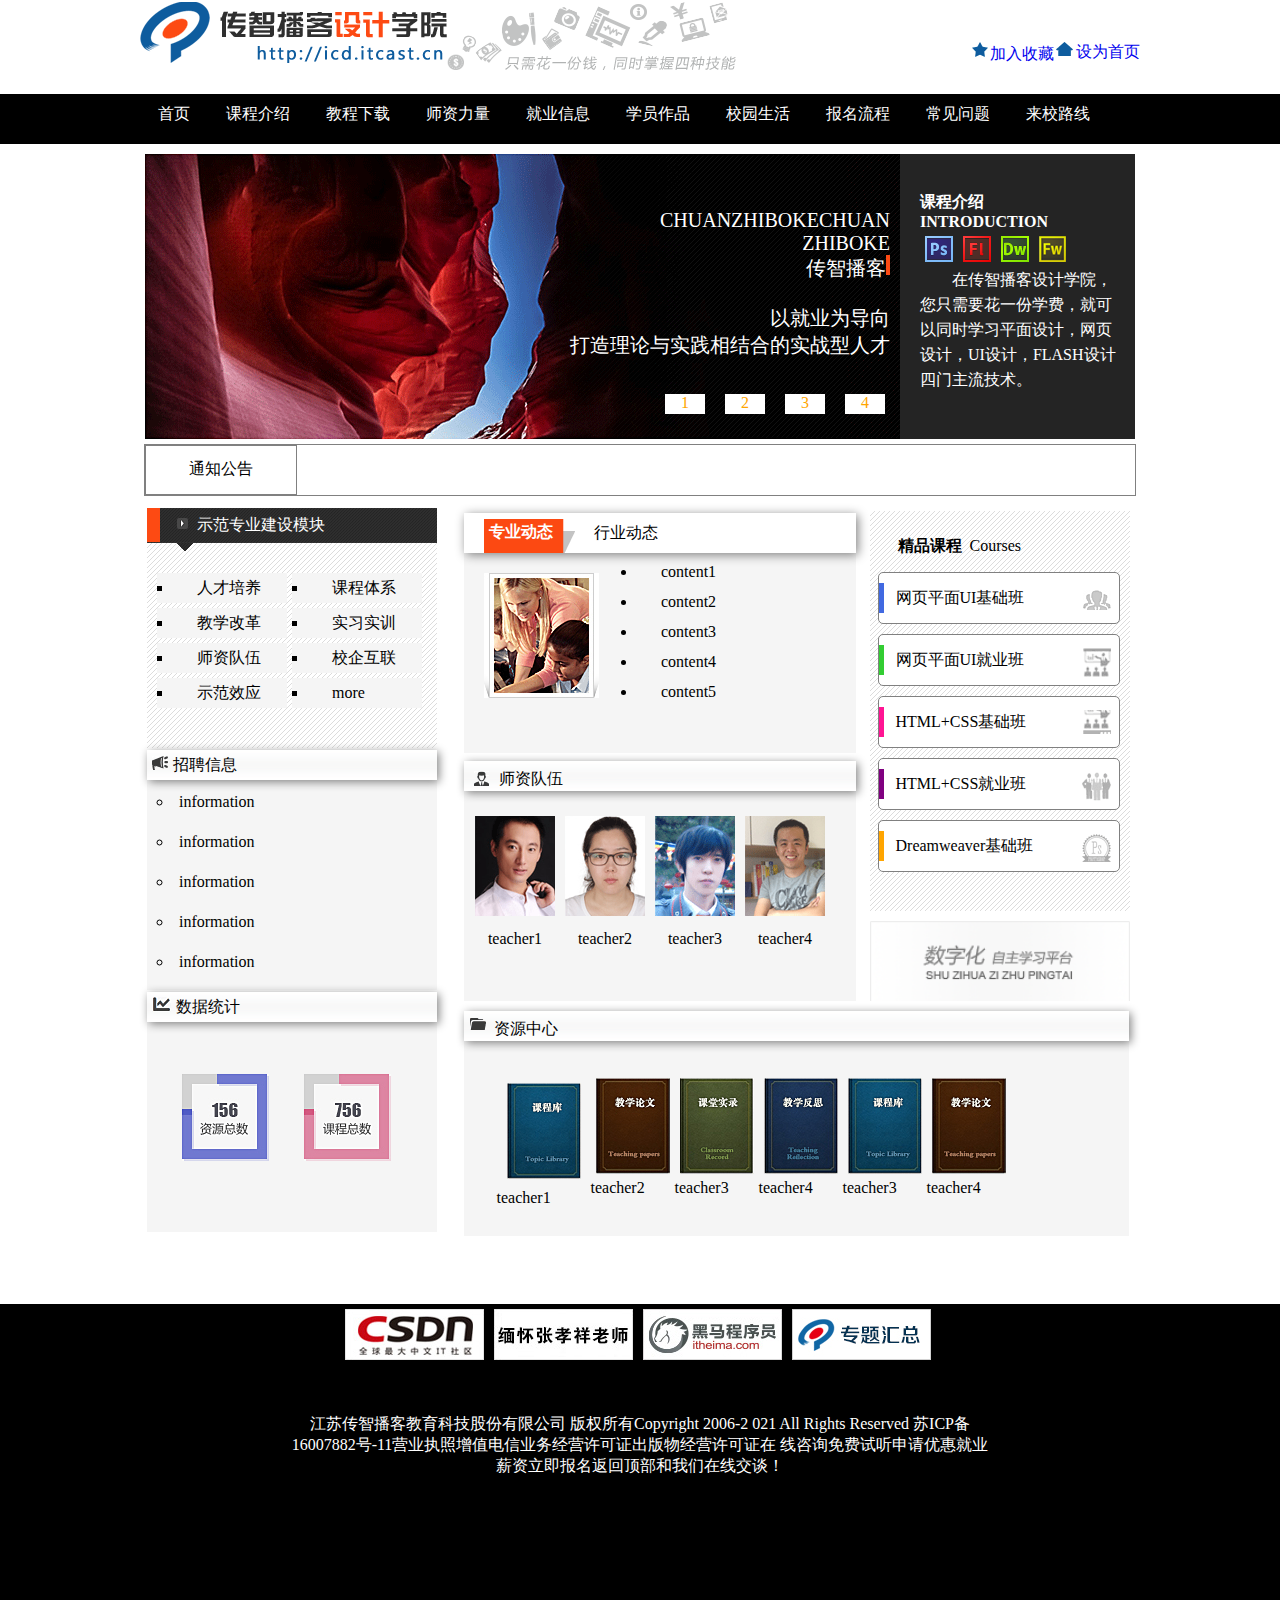
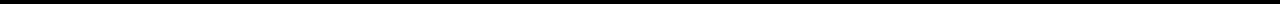
<file: example/index.html>
<!DOCTYPE html>
<html lang="zh">
<head>
	<meta charset="UTF-8">
	<meta name="viewport" content="width=device-width, initial-scale=1.0">
	<meta http-equiv="X-UA-Compatible" content="ie=edge">
	<link rel="stylesheet" href="./css/style.css" type="text/css"/>
	<title>传智播客设计学院</title>
</head>
<body>
	<div id="top">
		<ul>
			<li1 class="left"><img src="images/logo.gif" alt="logo"></li1>
			<li2 class="left"><img src="images/pic01.gif" alt="backlistImage"></li2>
			<li3 class="right"><a href="#"><span1></span1>设为首页</a></li3>
			<li4 class="right"><a href="#"><span2></span2>加入收藏</a></li4>
		</ul>
	</div>
	<div id="nav">
		<div class="nav_box">
			<ul>
				<li><a href="#">首页</a></li>
				<li><a href="#">课程介绍</a></li>
				<li><a href="#">教程下载</a></li>
				<li><a href="#">师资力量</a></li>
				<li><a href="#">就业信息</a></li>
				<li><a href="#">学员作品</a></li>
				<li><a href="#">校园生活</a></li>
				<li><a href="#">报名流程</a></li>
				<li><a href="#">常见问题</a></li>
				<li><a href="#">来校路线</a></li>
			</ul>
		</div>
	</div>
	<div id="content">
		<div class="banner">
			<img src="images/pic.gif" alt="banner">
			<div class="banner_content1">
				<p>CHUANZHIBOKECHUAN</p>
				<p>ZHIBOKE</p>
				<p><span>传智播客</span><img src="images/icon5.gif" alt="banner" style="float: right;"></p>
				<br>
				<p>以就业为导向</p>
				<p>打造理论与实践相结合的实战型人才</p>
			</div>
			<div class="banner_scroll">
				<ul>
					<li><a href="#">1</a></li>
					<li><a href="#">2</a></li>
					<li><a href="#">3</a></li>
					<li><a href="#">4</a></li>
				</ul>
			</div>
			<div class="banner_box">
				<div class="banner_content2">
				<p>
					&nbsp;
				</p>
				<p><span3>课程介绍</span3></p>
				<p><span4>INTRODUCTION</span4></p>
	            <ul>
				    <ol><img src="images/icon1.gif" alt="PS"></ol>
				    <ol><img src="images/icon2.gif" alt="FL"></ol>
				    <ol><img src="images/icon3.gif" alt="DW"></ol>
				    <ol><img src="images/icon4.gif" alt="FW"></ol>
				</ul>
				   <p>
					   &nbsp;
				   </p>
				   <br>
				   <p1>&nbsp;&nbsp;&nbsp;&nbsp;&nbsp;&nbsp;&nbsp;&nbsp;在传智播客设计学院，您只需要花一份学费，就可以同时学习平面设计，网页设计，UI设计，FLASH设计四门主流技术。</p>
				</div>
			</div>
		</div>
		<div class="scroll">
			<div class="scroll_box left">
				<p>通知公告</p>
			</div>
		</div>
		<div class="box_left">
			<div class="box_left1">
				<div class="box_title"><span5></span5><span6></span6><span7></span7><p style="color: #FFFFFF;position: absolute; left: 50px;top: 7px;">示范专业建设模块</p></div>
			<div class="box_left1_content">
				<div class="box_left1_content_one">
					<ul>
						<li><a href="#">人才培养</a></li>
						<li><a href="#">教学改革</a></li>
						<li><a href="#">师资队伍</a></li>
						<li><a href="#">示范效应</a></li>
					</ul>
				</div>
				<div class="box_left1_content_two">
					<ul>
						<li><a href="#">课程体系</a></li>
						<li><a href="#">实习实训</a></li>
						<li><a href="#">校企互联</a></li>
						<li><a href="#">more</a></li>
					</ul>
				</div>
			</div>
			</div>
			<div class="box_left2">
				<div class="box_left2_bar">
					<span22></span22><p>招聘信息</p>
				</div>
				<div class="box_left2_content">
				<ul>
					<li>information</li>
					<li>information</li>
					<li>information</li>
					<li>information</li>
					<li>information</li>
				</ul>
				</div>
			</div>
			<div class="box_left3">
				<div class="box_left3_bar">
					<span23></span23><p>数据统计</p>
				</div>
				<div class="box_left3_content">
					<img src="images/pic02.gif" alt="p1">
					<img src="images/pic03.gif" alt="p2">
				</div>
			</div>
		</div>
		<div class="box_right">
			<div class="box_right1">
				<div class="box_right1_bar">
					<img src="images/dongtai_bg.png" alt="title">
					<p1><strong>专业动态</strong></p1>
					<p2>行业动态</p2>
				</div>
				<div class="pic">
					<img src="images/pic1_bg.gif" alt="pic">
					<img src="images/pic1.gif" alt="pic_html">
				</div>
				<div class="list">
					<ul>
						<li><a href="#">content1</a></li>
						<li><a href="#">content2</a></li>
						<li><a href="#">content3</a></li>
						<li><a href="#">content4</a></li>
						<li><a href="#">content5</a></li>
					</ul>
				</div>
			</div>
			<div class="box_right2">
				<div class="box_right2_bar">
					<span12></span12><p>师资队伍</p>
				</div>
				<div class="box_right2_list">
					<ul>
						<li><span12></span12>
							<p>teacher1</p>
						</li>
						<li><span13></span13>
							<p>teacher2</p>
						</li>
						<li><span14></span14>
							<p>teacher3</p>
						</li>
						<li><span15></span15>
							<p>teacher4</p>
						</li>
					</ul>
					</div>
			</div>
			<div class="box_right3">
				<div class="box_right3_content">
					<p6><strong>精品课程</strong>&nbsp;&nbsp;Courses</p6>
				<ul>
					<li><a1 href="#">&nbsp;&nbsp;&nbsp;网页平面UI基础班</a1><span7></span7></li>
					<li><a2 href="#">&nbsp;&nbsp;&nbsp;网页平面UI就业班</a2><span8></span8></li>
					<li><a3 href="#">&nbsp;&nbsp;&nbsp;HTML+CSS基础班</a3><span9></span9></li>
					<li><a4 href="#">&nbsp;&nbsp;&nbsp;HTML+CSS就业班</a4><span10></span10></li>
					<li><a5 href="#">&nbsp;&nbsp;&nbsp;Dreamweaver基础班</a5><span11></span11></li>
				</ul>
				</div>
			</div>
			<div class="box_ad">
			</div>
			<div class="box_right4">
				<div class="box_right4_bar">
					<span13></span13><p>资源中心</p>
				</div>
				<div class="box_right4_list">
					<ul>
						<li><span16></span16>
							<p>teacher1</p>
						</li>
						<li><span17></span17>
							<p>teacher2</p>
						</li>
						<li><span18></span18>
							<p>teacher3</p>
						</li>
						<li><span19></span19>
							<p>teacher4</p>
						</li>
						<li><span20></span20>
							<p>teacher3</p>
						</li>
						<li><span21></span21>
							<p>teacher4</p>
						</li>
					</ul>
					</div>
			</div>
		</div>
	</div>
	<div id="footer">
		<div class="footer_content">
			<ul>
				<li><img src="images/link2.jpg" alt="comp1"></li>
				<li><img src="images/mhzxxls.jpg" alt="comp1"></li>
				<li><img src="images/link3.jpg" alt="comp1"></li>
				<li><img src="images/link4.jpg" alt="comp1"></li>
			</ul>
		</div>
		<p>江苏传智播客教育科技股份有限公司 版权所有Copyright 2006-2
		021  All Rights Reserved 苏ICP备16007882号-11营业执照增值电信业务经营许可证出版物经营许可证在
		线咨询免费试听申请优惠就业薪资立即报名返回顶部和我们在线交谈！</p>
	</div>
</body>
</html>
</file>
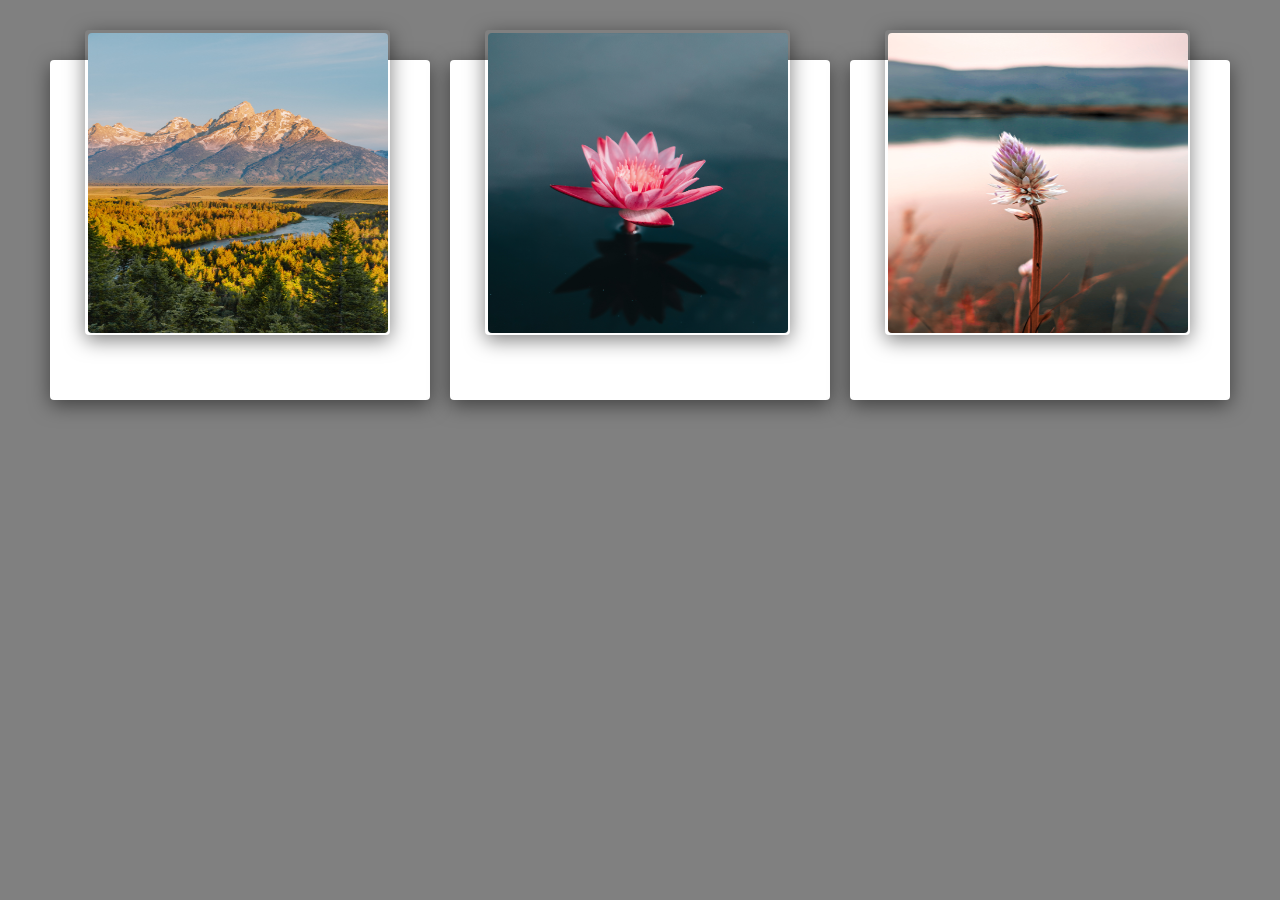
<file: flex-box-site/index.html>
<!DOCTYPE html>
<html lang="en">
<head>
	<meta charset="UTF-8">
	<meta name="viewport" content="width=device-width, initial-scale=1.0">
	<link rel="stylesheet" href="css/style.css" type="text/css">
	<title>Flex-box</title>
</head>
<body>
	<div id="container">
		<div class="card">
			<div class="imagesBox">
				<img src="img/pic1.jpg" alt="pic1" width="300px" height="300px">
			</div>
			<div class="content">
				<h2>Caption</h2>
				<p>Lorem ipsum, dolor sit amet consectetur adipisicing, elit. Eum non ut rem vel aperiam minus blanditiis inventore, saepe debitis error nostrum veritatis laudantium eligendi deserunt ipsa quasi doloremque, autem! Soluta.</p>
			</div>
		</div>
		<div class="card">
			<div class="imagesBox">
				<img src="img/pic2.jpg" alt="pic2" width="300px" height="300px">
			</div>
			<div class="content">
				<h2>Caption</h2>
				<p>Lorem ipsum, dolor sit amet consectetur adipisicing, elit. Eum non ut rem vel aperiam minus blanditiis inventore, saepe debitis error nostrum veritatis laudantium eligendi deserunt ipsa quasi doloremque, autem! Soluta.</p>
			</div>
		</div>
		<div class="card">
			<div class="imagesBox">
				<img src="img/pic3.jpg" alt="pic3" width="300px" height="300px">
			</div>
			<div class="content">
				<h2>Caption</h2>
				<p>Lorem ipsum, dolor sit amet consectetur adipisicing, elit. Eum non ut rem vel aperiam minus blanditiis inventore, saepe debitis error nostrum veritatis laudantium eligendi deserunt ipsa quasi doloremque, autem! Soluta.</p>
			</div>
		</div>
	</div>
</body>
</html>
</file>
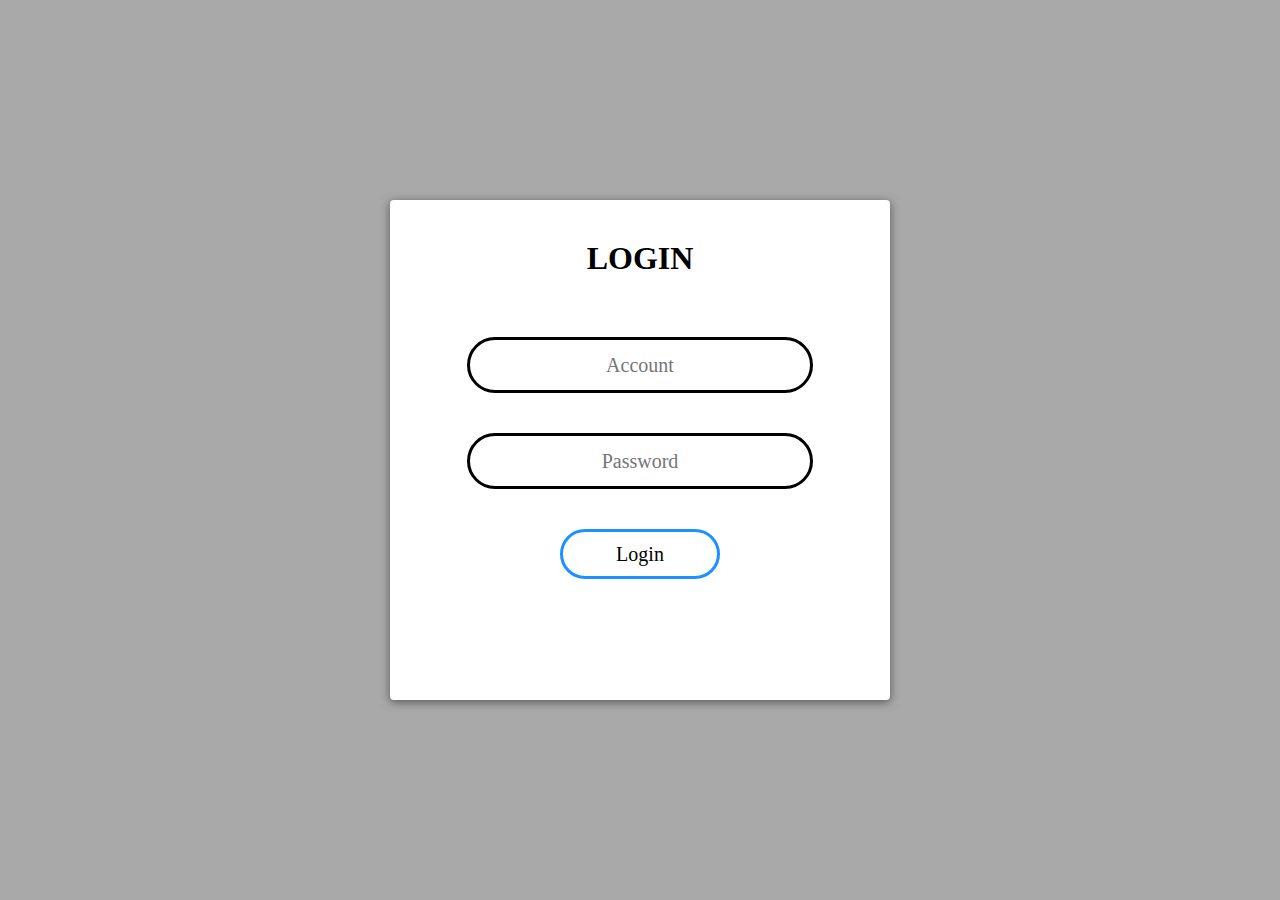
<file: postion-site2/index.html>
<!DOCTYPE html>
<html lang="en">
<head>
	<meta charset="UTF-8">
	<meta name="viewport" content="width=device-width, initial-scale=1.0">
	<link rel="stylesheet" href="css/style.css" type="text/css">
	<title>index</title>
</head>
<body>
	<div id="container">
		<h1>login</h1>
		<form>
			<input type="text" placeholder="Account">
			<input type="password" placeholder="Password">
			<input type="submit" value="Login">
		</form>
	</div>
</body>
</html>
</file>
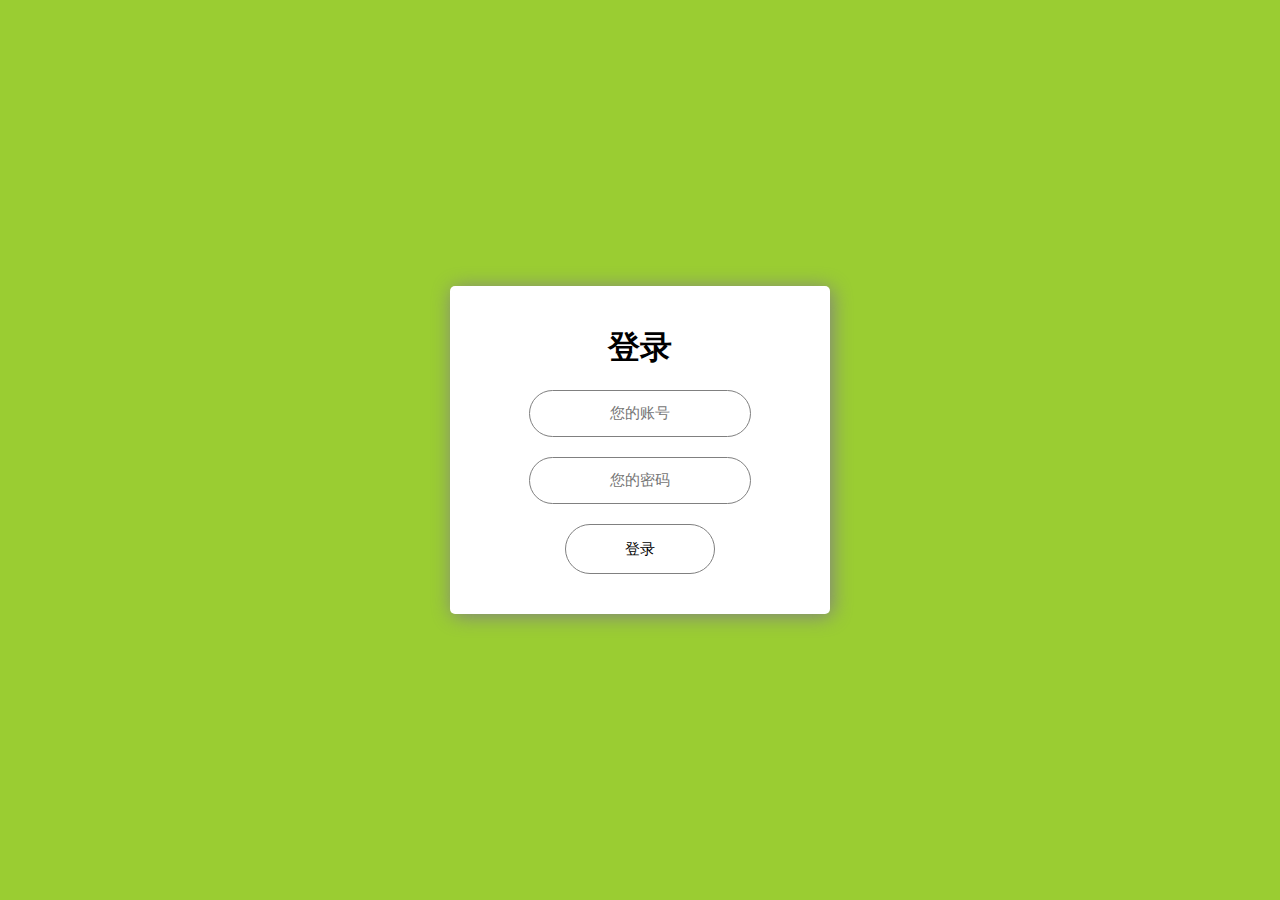
<file: the first day(flex-box)/index.html>
<!DOCTYPE html>
<html lang="en" dir="ltr">
  <head>
    <meta charset="utf-8">
    <link rel="stylesheet" href="css/style.css" type="text/css">
    <title>The 20210711-login-test</title>
  </head>
  <body>
    <form class="stage" action="index.html" method="post">
      <h1>登录</h1>
      <input type="text" name="" placeholder="您的账号">
      <input type="password" name="" placeholder="您的密码">
      <input type="submit" name="" value="登录">
    </form>
  </body>
</html>
</file>
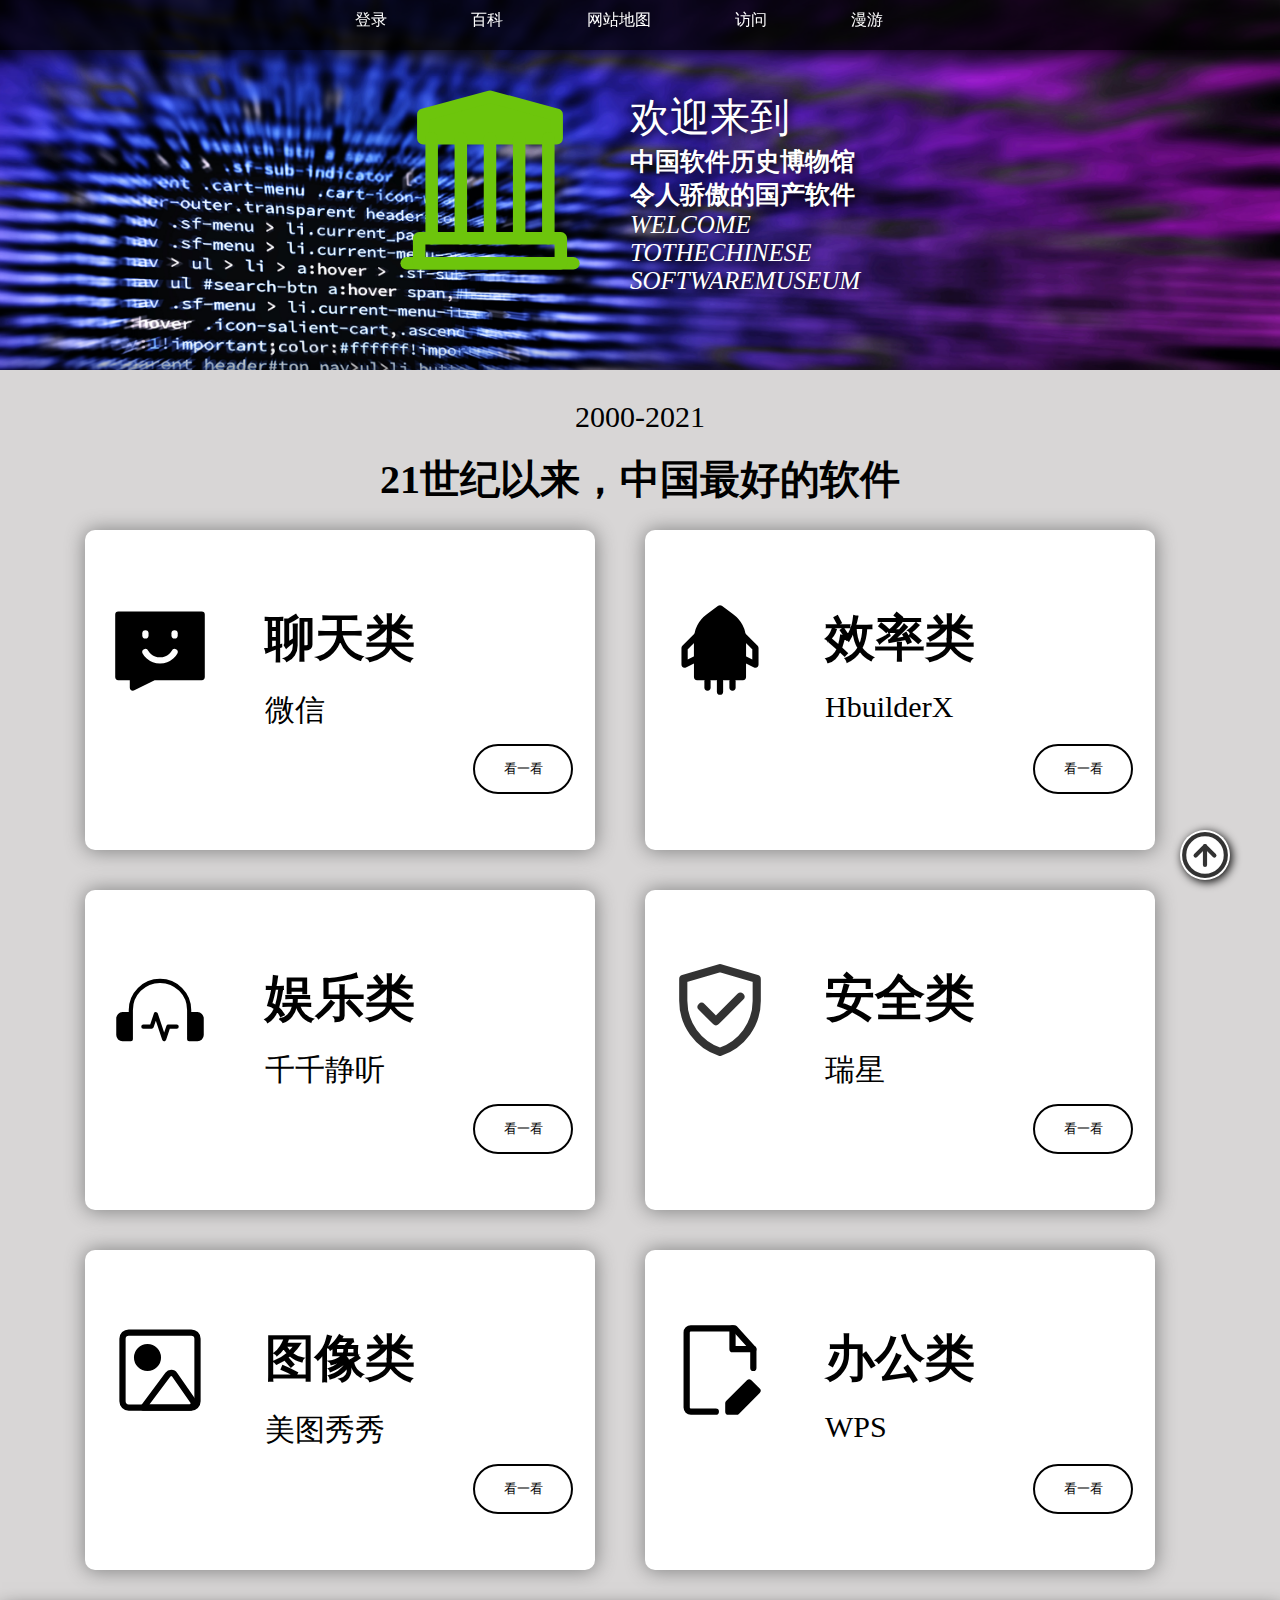
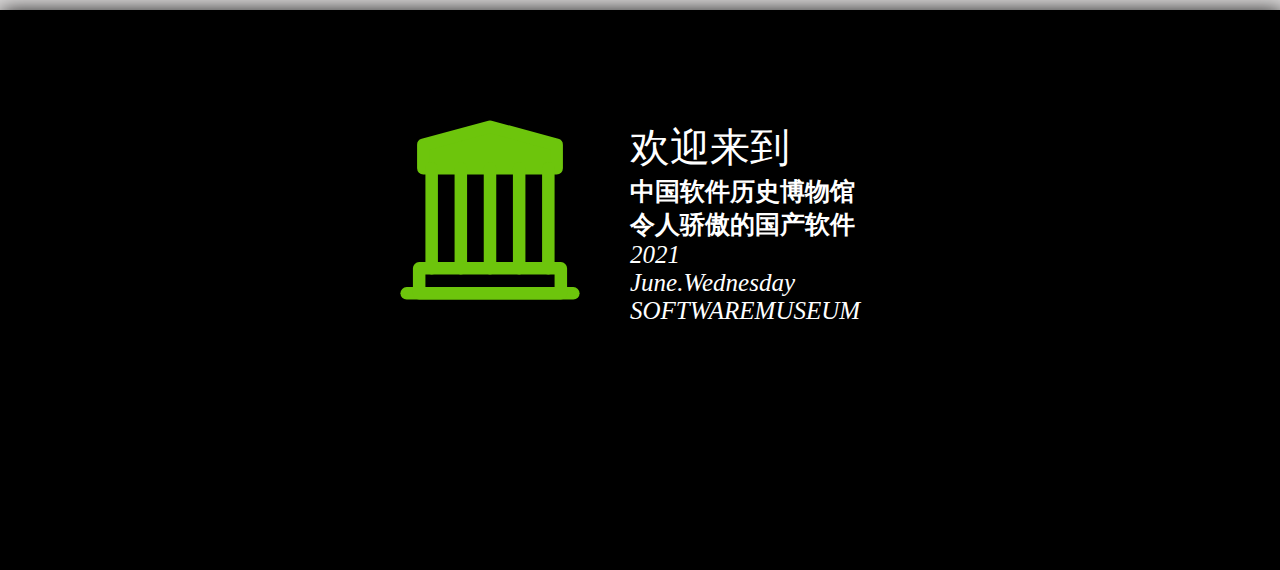
<file: 令人骄傲的国产软件/index.html>
<!DOCTYPE html>
<html lang="en">
<head>
    <meta charset="UTF-8">
    <meta http-equiv="X-UA-Compatible" content="IE=edge">
    <meta name="viewport" content="width=device-width, initial-scale=1.0">
    <script src="https://libs.baidu.com/jquery/1.11.3/jquery.min.js"></script>
    <link rel="stylesheet" href="css/style.css" type="text/css">
    <title>令人骄傲的国产软件</title>
</head>
<body>
    <div id="top">
        <div class="top_display">
            <ul>
                <li><a href="HTMLFrom/exerciseFrom.html">登录</a></li>
                <li><a href="#">百科</a></li>
                <li><a href="#">网站地图</a></li>
                <li><a href="#">访问</a></li>
                <li><a href="#">漫游</a></li>
            </ul>
        </div>
    </div>
    <div id="banner">
        <div class="display1">
            <?xml version="1.0" encoding="UTF-8"?><svg width="200px" height="200px" viewBox="0 0 48 48" fill="none" xmlns="http://www.w3.org/2000/svg">
                <path d="M4 44H44" stroke="#6dc50c" stroke-width="3" stroke-linecap="round" stroke-linejoin="round"/>
                <path d="M8 8.36364L24 4L40 8.36364V14H8V8.36364Z" fill="#6dc50c" stroke="#6dc50c" stroke-width="3" stroke-linejoin="round"/>
                <path d="M10 14V38" stroke="#6dc50c" stroke-width="3" stroke-linecap="round"/>
                <path d="M17 14V38" stroke="#6dc50c" stroke-width="3" stroke-linecap="round"/>
                <path d="M24 14V38" stroke="#6dc50c" stroke-width="3" stroke-linecap="round"/>
                <path d="M31 14V38" stroke="#6dc50c" stroke-width="3" stroke-linecap="round"/>
                <path d="M38 14V38" stroke="#6dc50c" stroke-width="3" stroke-linecap="round"/>
                <defs>
                    <filter id="f1" x="0" y="0" width="200%" height="200%">
                      <feOffset result="offOut" in="SourceAlpha" dx="20" dy="20" />
                      <feGaussianBlur result="blurOut" in="offOut" stdDeviation="10" />
                      <feBlend in="SourceGraphic" in2="blurOut" mode="normal" />
                    </filter>
                  </defs>
                  <rect x="7" y="38" width="34" height="6" stroke="#6dc50c" stroke-width="3" stroke-linejoin="round"/></svg>
            <div class="display2">
                <p1>欢迎来到</p1><br>
                <p2>中国软件历史博物馆</p2><br>
                <p2>令人骄傲的国产软件</p2><br>
                <p3>WELCOME</p3><br>
                <p4>TOTHECHINESE</p4><br>
                <p5>SOFTWAREMUSEUM</p5>
            </div>  
        </div>
    </div>
    <div id="content">
        <div class="title">
            <p style="font-size: 30px; text-align: center;">2000-2021</p><br>
            <p style="font-size: 40px; text-align: center; font-weight: bold;">21世纪以来，中国最好的软件</p>
        </div>
        <div id="main_content">
            <div class="box">
                <div class="inside">
                    <?xml version="1.0" encoding="UTF-8"?>
                    <svg width="100px" height="100px" viewBox="0 0 48 48" fill="none" xmlns="http://www.w3.org/2000/svg">
                        <path d="M44 7H4V37H11V42L21 37H44V7Z" fill="#000000" stroke="#000000" stroke-width="3" stroke-linecap="round" stroke-linejoin="round"/>
                        <path d="M31 16V17" stroke="#FFF" stroke-width="3" stroke-linecap="round" stroke-linejoin="round"/>
                        <path d="M17 16V17" stroke="#FFF" stroke-width="3" stroke-linecap="round" stroke-linejoin="round"/>
                        <path d="M31 25C31 25 29 29 24 29C19 29 17 25 17 25" stroke="#FFF" stroke-width="3" stroke-linecap="round" stroke-linejoin="round"/>
                    </svg>
                    <div class="text">
                        <h1>聊天类</h1><br>
                        <p6>微信</p6>
                    </div>
                    <center><input type="button" id="viewdetailsWeChatinfo" value="看一看"></center>
                <div class="overfloat" id="poplayerWeChat"/>
                <div class="guize_html">
                    <div class="text_inside">
                        <br>
                        <h1>微信</h1>
                        <br>
                        <p>微信（WeChat） 是腾讯公司于2011年1月21日推出的一个为智能终端提供即时通讯服务的免费应用程序，由张小龙所带领的腾讯广州研发中心产品团队打造。微信支持跨通信运营商、跨操作系统平台通过网络快速发送免费（需消耗少量网络流量）语音短信、视频、图片和文字，同时，也可以使用通过共享流媒体内容的资料和基于位置的社交插件“摇一摇”、“朋友圈”、”公众平台“、”语音记事本“等服务插件。
                            截止到2016年第二季度，微信已经覆盖中国94%以上的智能手机，月活跃用户达到8.06亿用户覆盖200多个国家、超过20种语言。此外，各品牌的微信公众账号总数已经超过800万个，移动应用对接数量超过85000个，广告收入增至36.79亿人民币，微信支付用户则达到了4亿左右。
                            微信提供公众平台、朋友圈、消息推送等功能，用户可以通过“摇一摇”、“搜索号码”、“附近的人”、扫二维码方式添加好友和关注公众平台，同时微信将内容分享给好友以及将用户看到的精彩内容分享到微信朋友圈。</p>
                    </div>
                    <div id="close0" class="btn"> 确定 </div>
                </div>
                </div>
                </div>
            </div>
        <div class="box">
            <div class="inside">
                <?xml version="1.0" encoding="UTF-8"?><svg width="100px" height="100px" viewBox="0 0 48 48" xmlns="http://www.w3.org/2000/svg">
                    <g><rect width="48" height="48" fill="white" fill-opacity="0.01" stroke-linejoin="round" stroke-width="3" stroke="none" fill-rule="evenodd"/>
                    <g transform="translate(7.000000, 4.000000)"><path d="M11.7050001,3.89449161 L17,0 L22.2949999,3.89449161 C25.8819274,6.53268984 28,10.7198227 28,15.172478 L28,33 L6,33 L6,15.172478 C6,10.7198227 8.11807256,6.53268984 11.7050001,3.89449161 Z" fill="#000000" fill-rule="nonzero" stroke-linejoin="round" stroke-width="3" stroke="#000000"/>
                        <polygon stroke-linecap="round" points="6 13 -2.83106871e-14 19 -2.83106871e-14 27 6 24" stroke-linejoin="round" stroke-width="3" stroke="#000000" fill="none" fill-rule="evenodd"/>
                        <polygon stroke-linecap="round" points="28 13 34 19 34 27 28 24" stroke-linejoin="round" stroke-width="3" stroke="#000000" fill="none" fill-rule="evenodd"/><path d="M11,35 L11,38" stroke-linecap="round" stroke-linejoin="round" stroke-width="3" stroke="#000000" fill="none" fill-rule="evenodd"/>
                        <path d="M17,35 L17,40" stroke-linecap="round" stroke-linejoin="round" stroke-width="3" stroke="#000000" fill="none" fill-rule="evenodd"/>
                        <path d="M23,35 L23,38" stroke-linecap="round" stroke-linejoin="round" stroke-width="3" stroke="#000000" fill="none" fill-rule="evenodd"/>
                    </g></g></svg>
                <div class="text">
                    <h1>效率类</h1><br>
                    <p6>HbuilderX</p6>
                </div>
                <center><input type="button" id="viewdetailsWebDesigninfo" value="看一看"></center>
            <div class="overfloat" id="poplayerWeb">
              <div class="guize_html">
                  <div class="text_inside">
                      <br>
                    <h1>HbuilderX</h1>
                    <br>
                    <p>`HBuilderX`，H是HTML的首字母，Builder是构造者，X是HBuilder的下一代版本。我们也简称`HX`。
                        `HX`是**轻如编辑器、强如IDE**的合体版本。
                        1. 轻巧
                            仅10余M的绿色发行包(不含插件)
                        2. 极速
                            不管是启动速度、大文档打开速度、编码提示，都极速响应
                            C++的架构性能远超Java或Electron架构
                        3. vue开发强化
                            `HX`对vue做了大量优化投入，开发体验远超其他开发工具
                            [详见](https://ask.dcloud.net.cn/article/19601) 按下Alt+鼠标左键可直接打开网址
                        4. 小程序支持
                            国外开发工具没有对中国的小程序开发优化，`HX`可新建`uni-app`或`小程序`、`快应用`等项目，为国人提供更高效工具
                        5. markdown利器
                            `HX`是唯一一个新建文件默认类型是markdown的编辑器，也是对md支持最强的编辑器
                            `HX`为md强化了众多功能，请**务必点击**【菜单-帮助-markdown语法示例】，快速掌握md及`HX`的强化技巧！
                        6. 清爽护眼
                            HX的界面比其他工具更清爽简洁，绿柔主题经过科学的脑疲劳测试，是最适合人眼长期观看的主题界面
                            [详见](https://ask.dcloud.net.cn/article/35112)
                        7. 强大的语法提示
                            `HX`是中国唯一一家拥有自主IDE语法分析引擎的公司，对前端语言提供准确的代码提示和转到定义(Alt+鼠标左键)
                        8. 高效极客工具
                            更强大的多光标、智能双击...让字处理的效率大幅提升
                            了解`HX`的极客技巧，[详见](https://ask.dcloud.net.cn/article/13191)，
                        9. 更强的json支持
                            现代js开发中大量json结构的写法，`HX`提供了比其他工具更高效的操作
                            [详见](https://ask.dcloud.net.cn/article/13526)</p>    
                  </div>
                <div id="close1" class="btn"> 确定 </div>
            </div>
            </div>
            </div>
            
        </div>
        <div class="box">
            <div class="inside">
                <?xml version="1.0" encoding="UTF-8"?>
                <svg width="100px" height="100px" viewBox="0 0 48 48" fill="none" xmlns="http://www.w3.org/2000/svg">
                    <rect width="48" height="48" fill="white" fill-opacity="0.01"/>
                    <path d="M4 28C4 26.8954 4.89543 26 6 26H10V38H6C4.89543 38 4 37.1046 4 36V28Z" fill="#000000"/>
                    <path d="M38 26H42C43.1046 26 44 26.8954 44 28V36C44 37.1046 43.1046 38 42 38H38V26Z" fill="#000000"/>
                    <path d="M10 36V24C10 16.268 16.268 10 24 10C31.732 10 38 16.268 38 24V36M10 26H6C4.89543 26 4 26.8954 4 28V36C4 37.1046 4.89543 38 6 38H10V26ZM38 26H42C43.1046 26 44 26.8954 44 28V36C44 37.1046 43.1046 38 42 38H38V26Z" stroke="#000000" stroke-width="2" stroke-linecap="round" stroke-linejoin="round"/>
                    <path d="M16 32H20L22 26L26 38L28 32H32" stroke="#000000" stroke-width="2" stroke-linecap="round" stroke-linejoin="round"/>
                </svg>
                <div class="text">
                    <h1>娱乐类</h1><br>
                    <p6>千千静听</p6>
                </div>
                <center><input type="button" id="viewdetailsMusicinfo" value="看一看"></center>
                    <div class="overfloat" id="poplayerMusic">
                    <div class="guize_html">
                        <div class="text_inside">
                            <br>
                            <h1>千千静听</h1>
                        <br>
                        <p>千千音乐是中国音乐门户之一，拥有正版高品质音乐，权威音乐榜单，新歌速递，契合用户需求的主题电台，人性化的歌曲搜索。</p>
                        </div>
                        <div id="close2" class="btn"> 确定 </div>
                    </div>
            </div>
        </div>
        </div>
        <div class="box">
            <div class="inside">
                <?xml version="1.0" encoding="UTF-8"?>
                <svg width="100px" height="100px" viewBox="0 0 48 49" fill="none" xmlns="http://www.w3.org/2000/svg">
                    <rect width="48" height="48" fill="white" fill-opacity="0.01"/>
                    <path d="M48 1H0V49H48V1Z" fill="white" fill-opacity="0.01"/>
                    <path d="M6 9.25564L24.0086 4L42 9.25564V20.0337C42 31.3622 34.7502 41.4194 24.0026 45.0005C13.2521 41.4195 6 31.36 6 20.0287V9.25564Z" fill="none" stroke="#333" stroke-width="4" stroke-linejoin="round"/>
                    <path d="M15 23L22 30L34 18" stroke="#333" stroke-width="4" stroke-linecap="round" stroke-linejoin="round"/>
                </svg>
                <div class="text">
                    <h1>安全类</h1><br>
                    <p6>瑞星</p6>
                </div>
                <center><input type="button" id="viewdetailsSafeinfo" value="看一看"></center>
                <div class="overfloat" id="poplayerSafe">
                <div class="guize_html">
                    <div class="text_inside">
                        <br>
                        <h1>瑞星安全软件</h1>
                        <br>
                        <p>瑞星杀毒软件（Rising Antivirus）（简称RAV） 采用获得欧盟及中国专利的六项核心技术，形成全新软件内核代码；具有八大绝技和多种应用特性；是目前国内外同类产品中最具实用价值和安全保障的杀毒软件产品之一。</p>
                    </div>
                    <div id="close3" class="btn"> 确定 </div>
                </div>
                </div>
            </div>
        </div>
        <div class="box">
            <div class="inside">
                <?xml version="1.0" encoding="UTF-8"?><svg width="100px" height="100px" viewBox="0 0 48 48" fill="none" xmlns="http://www.w3.org/2000/svg">
                    <path d="M39 6H9C7.34315 6 6 7.34315 6 9V39C6 40.6569 7.34315 42 9 42H39C40.6569 42 42 40.6569 42 39V9C42 7.34315 40.6569 6 39 6Z" stroke="#000000" stroke-width="3" stroke-linecap="round" stroke-linejoin="round"/>
                    <path d="M18 23C20.7614 23 23 20.7614 23 18C23 15.2386 20.7614 13 18 13C15.2386 13 13 15.2386 13 18C13 20.7614 15.2386 23 18 23Z" fill="#000000" stroke="#000000" stroke-width="3" stroke-linecap="round" stroke-linejoin="round"/>
                    <path d="M27.7901 26.2193C28.6064 25.1268 30.2528 25.1537 31.0329 26.2724L39.8077 38.856C40.7322 40.1819 39.7835 42 38.1671 42H16L27.7901 26.2193Z" stroke="#000000" stroke-width="3" stroke-linecap="round" stroke-linejoin="round"/>
                </svg>
                <div class="text">
                    <h1>图像类</h1><br>
                    <p6>美图秀秀</p6>
                </div>
                <center><input type="button" id="viewdetailsPicinfo" value="看一看"></center>
                    <div class="overfloat" id="poplayerPic">
                    <div class="guize_html">
                    <div class="text_inside">
                        <h1>美图秀秀</h1>
                        <br>
                        <p>美图秀秀是2008年10月8日由厦门美图科技有限公司研发、推出的一款免费影像处理软件,全球累计超10亿用户，在影像类应用排行上保持领先优势。 2018年4月美图秀秀推出社区，并且将自身定位为“潮流美学发源地”，这标志着美图秀秀从影像工具升级为让用户变美为核心的社区平台。</p>
                        <p>美图秀秀 - 秀真我
                            【美图社交圈】
                            美图秀秀重磅推出的原创高品质图片社区，年轻人的潮流生活聚集地，美好点滴的分享记录仪。在这里，你可以用图片分享交流，打破陌生人尴尬，结交相同兴趣好友，创造属于自己的独特个性世界。
                            个性美图 晒出你的照片范儿
                            【潮流滤镜】
                            质感潮流滤镜实时更新，各种风格轻松handle，让照片拥有专属调色大师。
                            【全能修图】
                            软件截图
                            软件截图(8张)
                        </p>
                    </div>
                        <div id="close4" class="btn"> 确定 </div>
                    </div>
                    </div>
            </div>
        </div>
        <div class="box">
            <div class="inside">
                <?xml version="1.0" encoding="UTF-8"?>
                <svg width="100px" height="100px" viewBox="0 0 48 48" fill="none" xmlns="http://www.w3.org/2000/svg">
                    <path d="M40 23V14L31 4H10C8.89543 4 8 4.89543 8 6V42C8 43.1046 8.89543 44 10 44H22" stroke="#000000" stroke-width="3" stroke-linecap="round" stroke-linejoin="round"/>
                    <path d="M32 44L42 34L38 30L28 40V44H32Z" fill="#000000" stroke="#000000" stroke-width="3" stroke-linecap="round" stroke-linejoin="round"/>
                    <path d="M30 4V14H40" stroke="#000000" stroke-width="3" stroke-linecap="round" stroke-linejoin="round"/>
                </svg>
                <div class="text">
                    <h1>办公类</h1><br>
                    <p6>WPS</p6>
                </div>
                <center><input type="button" id="viewdetailsWPSinfo" value="看一看"></center>
                    <div class="overfloat" id="poplayerWPS">
                    <div class="guize_html"> <!--span class="guize_html_nei"-->
                        <div class="text_inside">
                            <br>
                            <h1>WPS</h1>
                            <br>
                            <p>WPS Office是由北京金山办公软件股份有限公司自主研发的一款办公软件套装，可以实现办公软件最常用的文字、表格、演示，PDF阅读等多种功能。具有内存占用低、运行速度快、云功能多、强大插件平台支持、免费提供海量在线存储空间及文档模板的优点。
                                支持阅读和输出PDF（.pdf）文件、具有全面兼容微软Office97-2010格式（doc/docx/xls/xlsx/ppt/pptx等）独特优势。覆盖Windows、Linux、Android、iOS等多个平台。WPS Office支持桌面和移动办公。且WPS移动版通过Google Play平台，已覆盖超50多个国家和地区。
                                2020年12月，教育部考试中心宣布WPS Office将作为全国计算机等级考试(NCRE)的二级考试科目之一，于2021年在全国实施。</p>
                        </div>
                        <div id="close5" class="btn"> 确定 </div>
                    </div>
                    </div>
            </div>
        </div>
    </div>
</div>
    <div id="footer">
        <div class="display1">
            <?xml version="1.0" encoding="UTF-8"?><svg width="200px" height="200px" viewBox="0 0 48 48" fill="none" xmlns="http://www.w3.org/2000/svg">
                <path d="M4 44H44" stroke="#6dc50c" stroke-width="3" stroke-linecap="round" stroke-linejoin="round"/>
                <path d="M8 8.36364L24 4L40 8.36364V14H8V8.36364Z" fill="#6dc50c" stroke="#6dc50c" stroke-width="3" stroke-linejoin="round"/>
                <path d="M10 14V38" stroke="#6dc50c" stroke-width="3" stroke-linecap="round"/>
                <path d="M17 14V38" stroke="#6dc50c" stroke-width="3" stroke-linecap="round"/>
                <path d="M24 14V38" stroke="#6dc50c" stroke-width="3" stroke-linecap="round"/>
                <path d="M31 14V38" stroke="#6dc50c" stroke-width="3" stroke-linecap="round"/>
                <path d="M38 14V38" stroke="#6dc50c" stroke-width="3" stroke-linecap="round"/>
                <defs>
                    <filter id="f1" x="0" y="0" width="200%" height="200%">
                      <feOffset result="offOut" in="SourceAlpha" dx="20" dy="20" />
                      <feGaussianBlur result="blurOut" in="offOut" stdDeviation="10" />
                      <feBlend in="SourceGraphic" in2="blurOut" mode="normal" />
                    </filter>
                  </defs>
                  <rect x="7" y="38" width="34" height="6" stroke="#6dc50c" stroke-width="3" stroke-linejoin="round"/></svg>
            <div class="display2">
                <p1>欢迎来到</p1><br>
                <p2>中国软件历史博物馆</p2><br>
                <p2>令人骄傲的国产软件</p2><br>
                <p3>2021</p3><br>
                <p4>June.Wednesday</p4><br>
                <p5>SOFTWAREMUSEUM</p5>
            </div>  
        </div>
    </div>
    <div id="Return">
        <!-- <a href="#" id="button"> -->
        <a href="javascript:;" id="button">
        <?xml version="1.0" encoding="UTF-8"?>
        <svg width="24px" height="24px" viewBox="0 0 48 48" fill="none" xmlns="http://www.w3.org/2000/svg">
            <rect width="48" height="48" fill="white" fill-opacity="0.01"/>
            <path d="M24 44C35.0457 44 44 35.0457 44 24C44 12.9543 35.0457 4 24 4C12.9543 4 4 12.9543 4 24C4 35.0457 12.9543 44 24 44Z" fill="none" stroke="#333" stroke-width="4" stroke-linejoin="round"/>
            <path d="M24 33.5V15.5" stroke="#333" stroke-width="4" stroke-linecap="round" stroke-linejoin="round"/>
            <path d="M33 24.5L24 15.5L15 24.5" stroke="#333" stroke-width="4" stroke-linecap="round" stroke-linejoin="round"/>
        </svg>
        </a>
    </div>
    <script>
        $('#viewdetailsWeChatinfo').click(function() {
            $("#poplayerWeChat").show();
        });
        $('#close0').click(function() {
            $("#poplayerWeChat").hide();
        });
        $('#viewdetailsPicinfo').click(function() {
            $("#poplayerPic").show();
        });
        $('#close4').click(function(){
            $("#poplayerPic").hide();
        });
        $('#viewdetailsMusicinfo').click(function() {
            $("#poplayerMusic").show();
        });
        $('#close2').click(function(){
            $("#poplayerMusic").hide();
        });
        $('#viewdetailsSafeinfo').click(function() {
            $("#poplayerSafe").show();
        });
        $('#close3').click(function(){
            $("#poplayerSafe").hide();
        });
        $('#viewdetailsWPSinfo').click(function() {
            $("#poplayerWPS").show();
        });
        $('#close5').click(function(){
            $("#poplayerWPS").hide();
        });
        $('#viewdetailsWebDesigninfo').click(function() {
            $("#poplayerWeb").show();
        });
        $('#close1').click(function(){
            $("#poplayerWeb").hide();
        });
        </script>
        <script>
            //页面加载后生成
            window.onload = function(){                
                //找到页面中的按钮
                var Return = document.getElementById("button");
                //给按钮绑定点击事件
                var timer = null;
                Return.onclick = function(){
                    //运用周期性定时器
                    timer = setInterval(function(){
                    //获取滚动条距离浏览器顶端的距离
                    var backTop = document.documentElement.scrollTop || document.body.scrollTop;
                    // document.documentElement.scrollTop -= 100;//匀速

                    //越滚越慢
                    var speedTop = backTop/8;
                    document.documentElement.scrollTop = backTop - speedTop;
                    if(backTop == 0)
                    {
                        clearInterval(timer);
                    }
                },30);
                    
                //定时器
                }
                //按键是否显示功能
                var pageHeight = 300;
                window.onscroll = function(){
                    // alert("Hello!"); //test
                    var backTop = document.documentElement.scrollTop || document.body.scrollTop;
                    if(backTop>pageHeight)
                    {
                        Return.style.display = "block";
                    }
                    else{
                        Return.style.display = "none"
                    }
                }
            }
        </script>
</body>
</html>
</file>
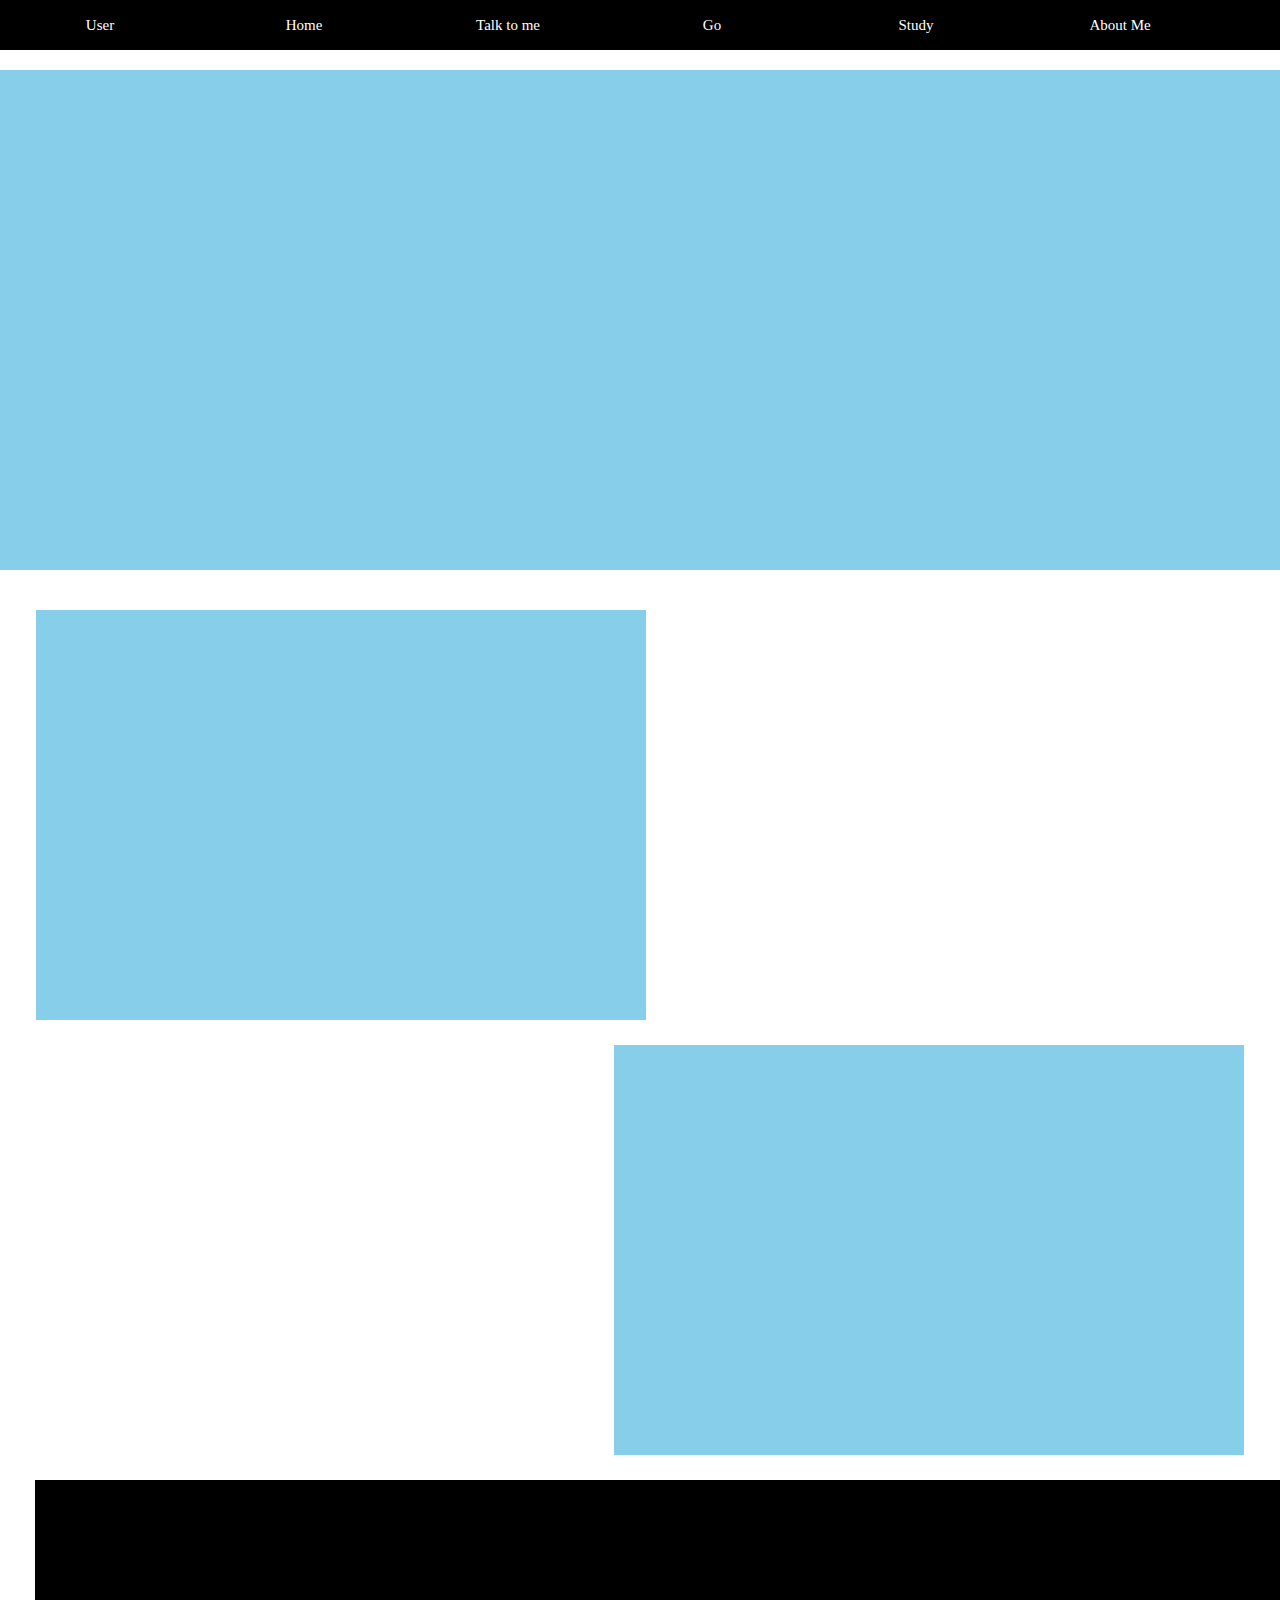
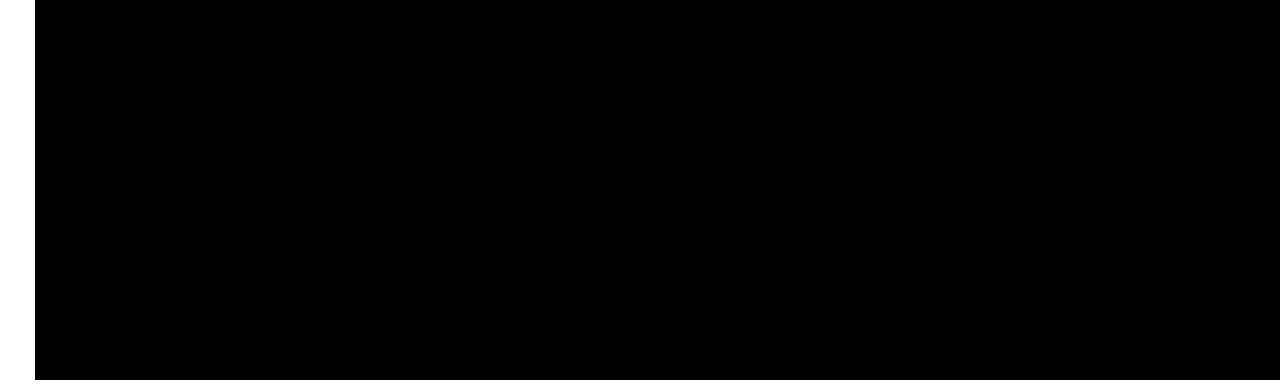
<file: Mylist_from.html>
<!DOCTYPE html>
<html lang="en">
<head>
	<meta charset="utf-8">
	<style type="text/css">
		*{
			margin:0px;
			padding:0px;
		}
		#bar{
			width:1300px;
			margin:0px auto;
			background:black;
		}
		#imgBox{
			width:1300px;
			height:500px;
			margin:20px auto;
			background:skyblue;
		}
		#FamBox{
			width:1300px;
			height:500px;
			margin:20px 20px 10px 35px;
			background:black;
			float:left;
		}
		#box{
			width:600px;
			height:400px;
			margin:20px 5px 5px 36px;
			padding:5px;
			background:skyblue;
			float:left;
		}
		#box1{
			width:620px;
			height:400px;
			margin:20px 36px 5px 5px;
			padding:5px;
			background:skyblue;
			float:right;
		}
		a{
			width:200px;
			height:50px;
			padding:0px;
			text-align:center;
			line-height:50px;
			color:white;
			font-size:15px;
			display:inline-block;
			text-decoration:none;
			transition:all 0.2s linear;
		}
		a:hover{
			width:200px;
			height:50px;
			display:inline-block;
			border-radius:10px;
			background:white;
			text-align:center;
			color:black;
		}
	</style>
	<title>List_from</title>
</head>
<body>
	<div id="bar">
		<a href="#">User</a>
		<a href="#">Home</a>
		<a href="#">Talk to me</a>
		<a href="#">Go</a>
		<a href="#">Study</a>
		<a href="#">About Me</a>
	</div>
	<div id="imgBox">
	</div>
	<div id="box">
		
	</div>
	<div id="box1">
		
	</div>
	<div id="FamBox">
		
	</div>
</body>
</html>
</file>
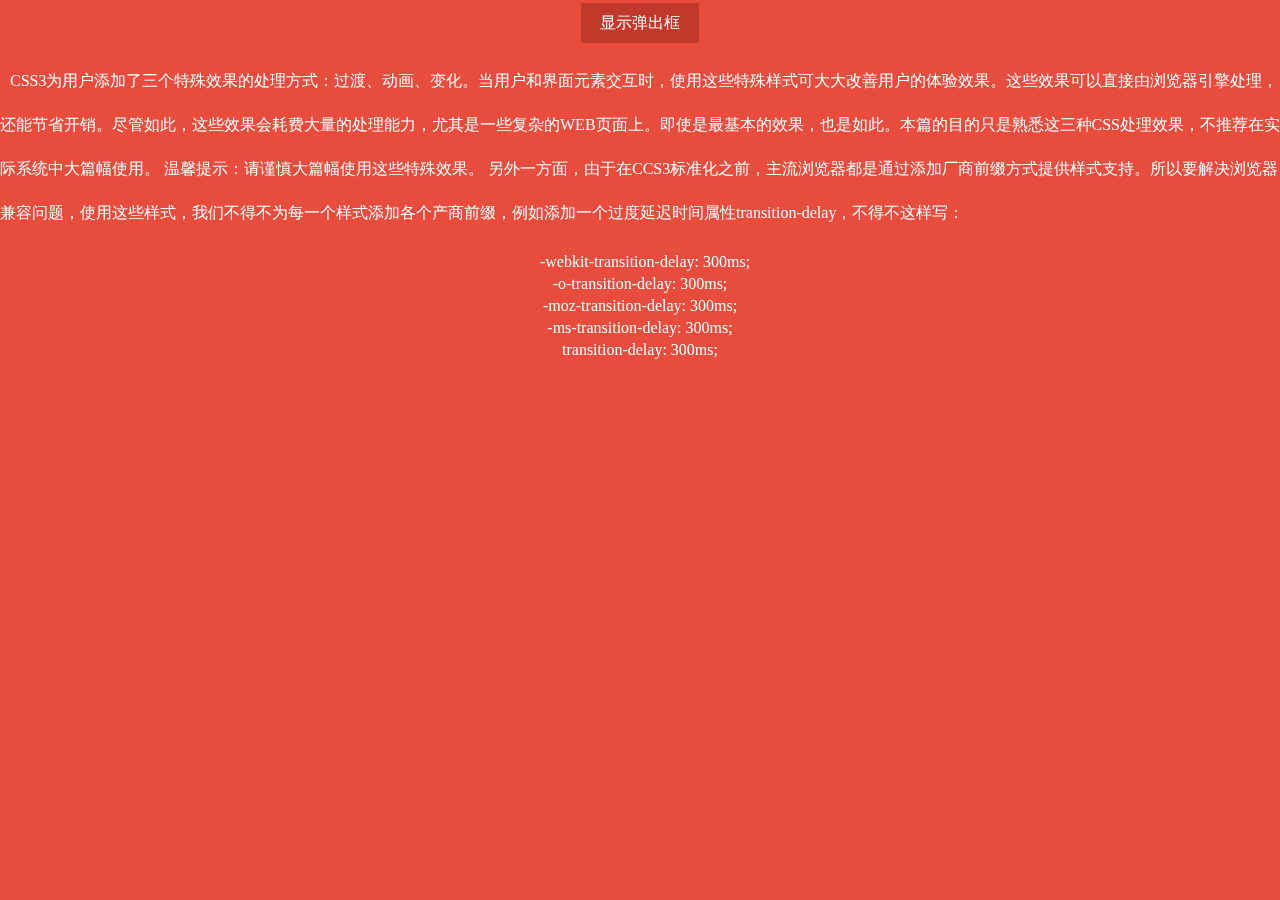
<file: 令人骄傲的国产软件/test.html>
<!DOCTYPE html>
<html lang="en">
<head>
    <meta charset="UTF-8">
    <title>CSS特殊效果</title>
    <style tpe="text/css">
        /* ---------------------公共样式 -------------------*/
        body{
            background: #000;
        }

        .none{
            display: none;
        }

        .layout-root{
            position: fixed;
            background: #E74C3C;
            height: 100%;
            width: 100%;
            z-index: 1000;
            top: 0;
            left: 0;
        }

        .layout-content{
            line-height: 44px;
            font-weight: 300;
            font-size: 1em;
            color: #fff;
            text-indent: 10px;
        }

        .layout-content .code{
            line-height: 22px;
            text-align: center;
        }

        p {
            display: block;
            -webkit-margin-before: 1em;
            -webkit-margin-after: 1em;
            -webkit-margin-start: 0px;
            -webkit-margin-end: 0px;
        }

        a, button{
            outline: none;
        }

        button {
            border: none;
            padding: 0.6em 1.2em;
            background: #c0392b;
            color: #fff;
            font-size: 1em;
            cursor: pointer;
            display: block;
            margin: 3px auto;
            border-radius: 2px;
        }

        button:hover, button:active, button:focus{
            border: none;
        }

        /* ---------------------弹窗样式 -------------------*/
        .dialog-face{
            position: fixed;
            background: #A02418;
            height: 100%;
            width: 100%;
            z-index: 1000;
            top: 0;
            left: 0;

            -webkit-animation-duration: 500ms;
            -moz-animation-duration:500ms;
            -o-animation-duration:500ms;
            animation-duration: 500ms;
        }

        .dialog-face.slipBottom[opacity="0"]{
            display: none;
        }

        .dialog-face.slipUp{
            opacity: 0.7;
            -webkit-animation-name: dialogFaceSlipToUp;
            -moz-animation-name: dialogFaceSlipToUp;
            -o-animation-name: dialogFaceSlipToUp;
            animation-name: dialogFaceSlipToUp;
        }

        .dialog-face.slipBottom{
            opacity: 0;
            visibility: hidden;
            -webkit-animation-name: dialogFaceSlipToBottom;
            -moz-animation-name: dialogFaceSlipToBottom;
            -o-animation-name: dialogFaceSlipToBottom;
            animation-name: dialogFaceSlipToBottom;
        }

        .dialog-root{
            position: fixed;
            z-index: 2000;
            left: 50%;

            -webkit-animation-duration: 500ms;
            -moz-animation-duration: 500ms;
            -o-animation-duration: 500ms;
            animation-duration: 500ms;
            -webkit-perspective: 1300px;
            -moz-perspective: 1300px;
            perspective: 1300px;
        }

        .dialog-root.slipUp{
            top: 50%;
            opacity: 1;

            -webkit-animation-name: dialogSlipToUp;
            -moz-animation-name: dialogSlipToUp;
            -o-animation-name: dialogSlipToUp;
            animation-name: dialogSlipToUp;
            -webkit-transform: translate(-50%, -50%);
            -o-transform: translate(-50%, -50%);
            -moz-transform: translate(-50%, -50%);
            -ms-transform: translate(-50%, -50%);
            transform: translate(-50%, -50%);
        }

        .dialog-root.slipBottom{
            top: 100%;
            opacity: 0.3;
            -webkit-animation-duration: 500ms;
            -moz-animation-duration: 500ms;
            -o-animation-duration: 500ms;
            animation-duration: 500ms;
            -webkit-animation-name: dialogSlipToBottom;
            -moz-animation-name: dialogSlipToBottom;
            -o-animation-name: dialogSlipToBottom;
            animation-name: dialogSlipToBottom;
            -webkit-transform: translate(-50%, 0);
            -o-transform: translate(-50%, 0);
            -moz-transform: translate(-50%, 0);
            -ms-transform: translate(-50%, 0);
            transform: translate(-50%, 0);
        }

        .dialog-wrapper{
            background: #E74C3C;
            width: 635px;
            height: 375px;
            overflow: hidden;
            -webkit-border-radius: 5px;
            -moz-border-radius: 5px;
            border-radius: 5px;

            -webkit-animation-duration: 500ms;
            -moz-animation-duration: 500ms;
            -o-animation-duration: 500ms;
            animation-duration: 500ms;
            -webkit-transform-origin: 50% 100%;
            -moz-transform-origin: 50% 100%;
            -ms-transform-origin: 50% 100%;
            -o-transform-origin:50% 100%;
            transform-origin: 50% 100%;
        }

        .dialog-wrapper.slipUp{
            -webkit-transform: rotateX(0deg);
            -moz-transform: rotateX(0deg);
            -ms-transform: rotateX(0deg);
            -o-transform: rotateX(0deg);
            transform: rotateX(0deg);
            -webkit-animation-name: contentSlipToUp;
            -moz-animation-name: contentSlipToUp;
            -o-animation-name: contentSlipToUp;
            animation-name: contentSlipToUp;
        }

        .dialog-wrapper.slipBottom{
            -webkit-transform: rotateX(90deg);
            -moz-transform: rotateX(90deg);
            -ms-transform: rotateX(90deg);
            -o-transform: rotateX(90deg);
            transform: rotateX(90deg);
            -webkit-animation-name: contentSlipToBottom;
            -moz-animation-name: contentSlipToBottom;
            -o-animation-name: contentSlipToBottom;
            animation-name: contentSlipToBottom;
        }

        .dialog-header{
            height: 75px;
            background: #d94839;
            text-align: center;
        }

        .dialog-header span{
            font-size: 28px;
            line-height: 75px;
            color:#F6CBC6;
        }

        .dialog-content{
            font-weight: 300;
            font-size: 1.15em;
            color: #fff;
            padding: 15px 40px 20px 40px;
            margin: 0;
        }


        .dialog-content p{
            margin: 0;
            padding: 10px 0;
        }

        .dialog-footer{
        }
        /* ---------------------动画关键帧 -------------------*/

        @keyframes dialogFaceSlipToUp  {
            0%{
               opacity: 0;
            }
            100%{
                opacity: 0.7;
            }
        }
        
        @keyframes dialogFaceSlipToBottom {
            0%{
                opacity: 0.7;
                visibility:visible;
            }
            100%{
                visibility: hidden;
                opacity: 0;
            }
        }

        @keyframes dialogSlipToUp  {
            0%{
                top: 100%;
                opacity: 0.3;
            }
            100%{
                top: 50%;
                opacity: 1;
            }
        }

        @keyframes dialogSlipToBottom  {
            0%{
                top: 50%;
                opacity: 1;
                -webkit-transform: translate(-50%, -50%);
                -moz-transform: translate(-50%, -50%);
                -ms-transform: translate(-50%, -50%);
                -o-transform: translate(-50%, -50%);
                transform: translate(-50%, -50%);
            }
            100%{
                top: 100%;
                opacity: 0.3;
                -webkit-transform: translate(-50%, 0);
                -moz-transform: translate(-50%, 0);
                -ms-transform: translate(-50%, 0);
                -o-transform: translate(-50%, 0);
                transform: translate(-50%, 0);
            }
        }

        @keyframes contentSlipToUp  {
            0%{
                -webkit-transform: rotateX(90deg);
                -moz-transform: rotateX(90deg);
                -ms-transform: rotateX(90deg);
                -o-transform: rotateX(90deg);
                transform: rotateX(90deg);
            }
            100%{
                -webkit-transform: rotateX(0deg);
                -moz-transform: rotateX(0deg);
                -ms-transform: rotateX(0deg);
                -o-transform: rotateX(0deg);
                transform: rotateX(0deg);
            }
        }

        @keyframes contentSlipToBottom  {
            0%{
                -webkit-transform: rotateX(0deg);
                -moz-transform: rotateX(0deg);
                -ms-transform: rotateX(0deg);
                -o-transform: rotateX(0deg);
                transform: rotateX(0deg);
            }
            60%{
                -webkit-transform: rotateX(60deg);
                -moz-transform: rotateX(60deg);
                -ms-transform: rotateX(60deg);
                -o-transform: rotateX(60deg);
                transform: rotateX(60deg);
            }
            100%{
                -webkit-transform: rotateX(90deg);
                -moz-transform: rotateX(90deg);
                -ms-transform: rotateX(90deg);
                -o-transform: rotateX(90deg);
                transform: rotateX(90deg);
            }
        }
    </style>
</head>
<body>
    <div class="fixed layout-root">
        <div class="layout-content">
            <button onclick="toggleDialog(true)">显示弹出框</button>
        </div>
        <div class="layout-content">
            <p>
                CSS3为用户添加了三个特殊效果的处理方式：过渡、动画、变化。当用户和界面元素交互时，使用这些特殊样式可大大改善用户的体验效果。这些效果可以直接由浏览器引擎处理，还能节省开销。尽管如此，这些效果会耗费大量的处理能力，尤其是一些复杂的WEB页面上。即使是最基本的效果，也是如此。本篇的目的只是熟悉这三种CSS处理效果，不推荐在实际系统中大篇幅使用。

                温馨提示：请谨慎大篇幅使用这些特殊效果。

                另外一方面，由于在CCS3标准化之前，主流浏览器都是通过添加厂商前缀方式提供样式支持。所以要解决浏览器兼容问题，使用这些样式，我们不得不为每一个样式添加各个产商前缀，例如添加一个过度延迟时间属性transition-delay，不得不这样写：

            </p>
            <p class="code">
                -webkit-transition-delay: 300ms;<br>
                -o-transition-delay: 300ms;<br>
                -moz-transition-delay: 300ms;<br>
                -ms-transition-delay: 300ms;<br>
                transition-delay: 300ms;
            </p>
        </div>
    </div>
    <div id="dialog-face" class="none">
    </div>
    <div id="dialog" class="none">
        <div id="dialog-wrapper">
            <div class="dialog-header">
                <span>弹窗效果</span>
            </div>
            <div class="dialog-content">
                <p>This is a modal window. You can do the following things with it:</p>
                <ul>
                    <li><strong>Read:</strong> modal windows will probably tell you something important so don't forget to read what they say.</li>
                    <li><strong>Look:</strong> a modal window enjoys a certain kind of attention; just look at it and appreciate its presence.</li>
                    <li><strong>Close:</strong> click on the button below to close the modal.</li>
                </ul>
            </div>
            <div class="dialog-footer">
                <button onclick="toggleDialog(false)">关闭</button>
            </div>
        </div>
    </div>
    <script type="text/javascript">
        function toggleDialog(show){
            var animationClass = show ? "slipUp" : "slipBottom";
            var animation = function(){
                var ele = document.getElementById("dialog-face");
                ele.className = "dialog-face " + animationClass;
                ele = document.getElementById("dialog");
                ele.className = "dialog-root " + animationClass;
                ele = document.getElementById("dialog-wrapper");
                ele.className = "dialog-wrapper " + animationClass;
            };

            setTimeout(animation, 100);
        }
    </script>
</body>
</html>
</file>
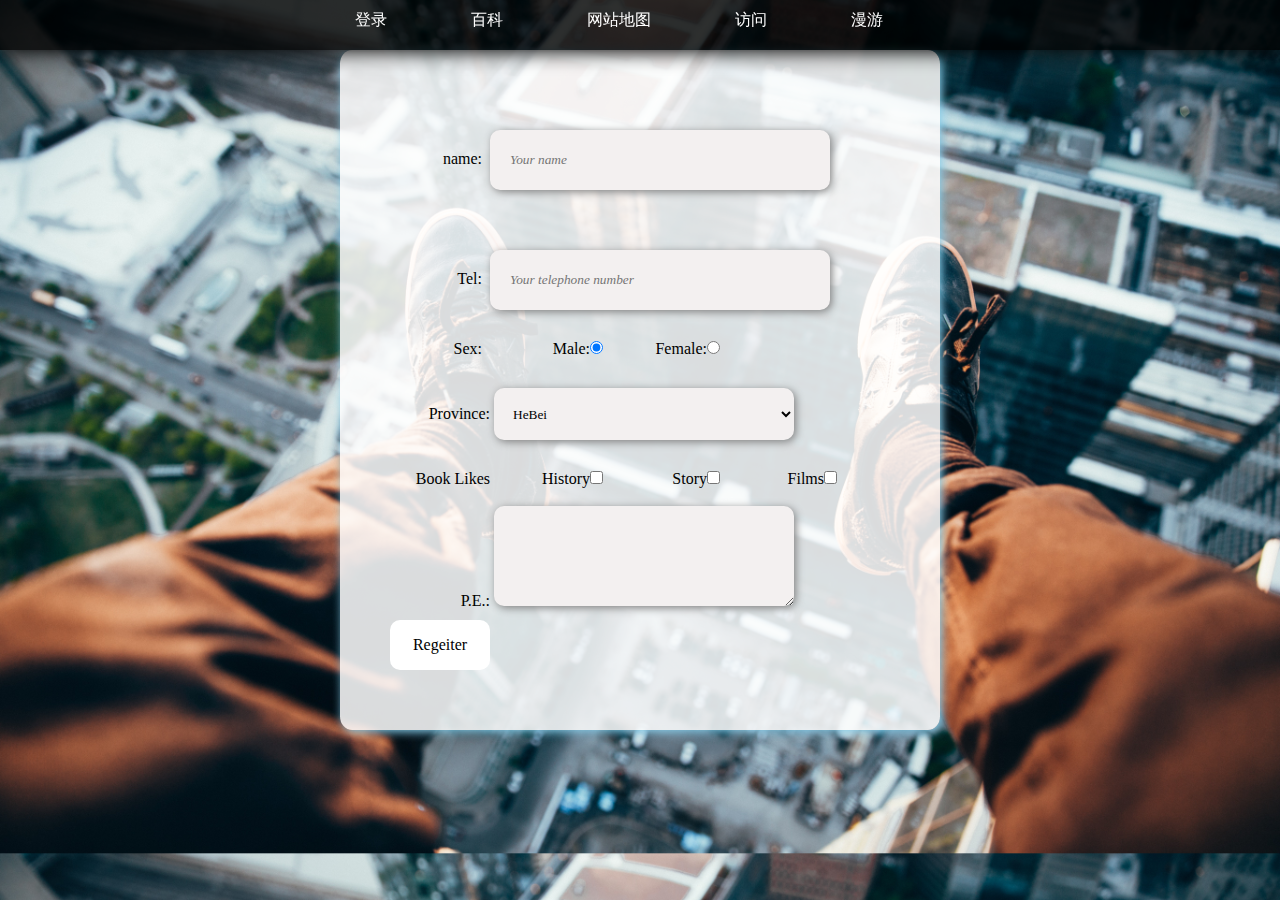
<file: 令人骄傲的国产软件/HTMLFrom/exerciseFrom.html>
<!DOCTYPE html>
<html lang="en">
<head>
    <meta charset="UTF-8">
    <meta http-equiv="X-UA-Compatible" content="IE=edge">
    <meta name="viewport" content="width=device-width, initial-scale=1.0">
    <link rel="stylesheet" href="style.css" type="text/css">
    <script type="text/javascript">
        function openwin(){
            window.open("exerciseFrom2.html","newwindow","height=100, width=400,toolbar=no,menubar=no,scrollbars=no,resizable=no,location=no,status=no");
        }
    </script>
    <title>From exercise</title>
</head>
<body>
    <div id="top">
        <div class="top_display">
            <ul>
                <li><a href="exerciseFrom.html">登录</a></li>
                <li><a href="../index.html">百科</a></li>
                <li><a href="#">网站地图</a></li>
                <li><a href="#">访问</a></li>
                <li><a href="#">漫游</a></li>
            </ul>
        </div>
    </div>
        <div id="container">
            <form action="#" method="POST">
                <p><span class="title">name:&nbsp;&nbsp;</span><input type="text" name="" placeholder="Your name" class="input_box"/></p>
                <p><span class="title">Tel:&nbsp;&nbsp;</span><input type="text" name="" placeholder="Your telephone number" class="input_box"/></p>
                <p><span class="title">Sex:&nbsp;&nbsp;</span><span class="title">Male:</span><input type="radio" name="Sex" value="Male" checked/>
                    <span class="title">Female:</span><input type="radio" name="Sex" value="Female"/></p>
                <p>
                    <span class="title">Province:</span>
                    <select name="1" id="select_box">
                        <option value="1" selected="selected">HeBei</option>
                        <option value="2">ShanDong</option>
                        <option value="3">HeNan</option>
                        <option value="4">ShanXi</option>
                    </select>
                </p>
                <p><span class="title">Book Likes</span><span class="title">History</span><input type="checkbox" name="Book_likes" value="History">
                    <span class="title">Story</span><input type="checkbox" name="Book_likes" value="Story">
                    <span class="title">Films</span><input type="checkbox" name="Book_likes" value="Films">
                </p>
                <br>
                <p>
                    <span class="title">P.E.:</span>
                    <textarea cols="30" rows="10" class="text_area"></textarea>
                </p>
                <button class="btn" onclick="openwin()">Regeiter</button>
            </form>
        </div>
</body>
</html>
</file>
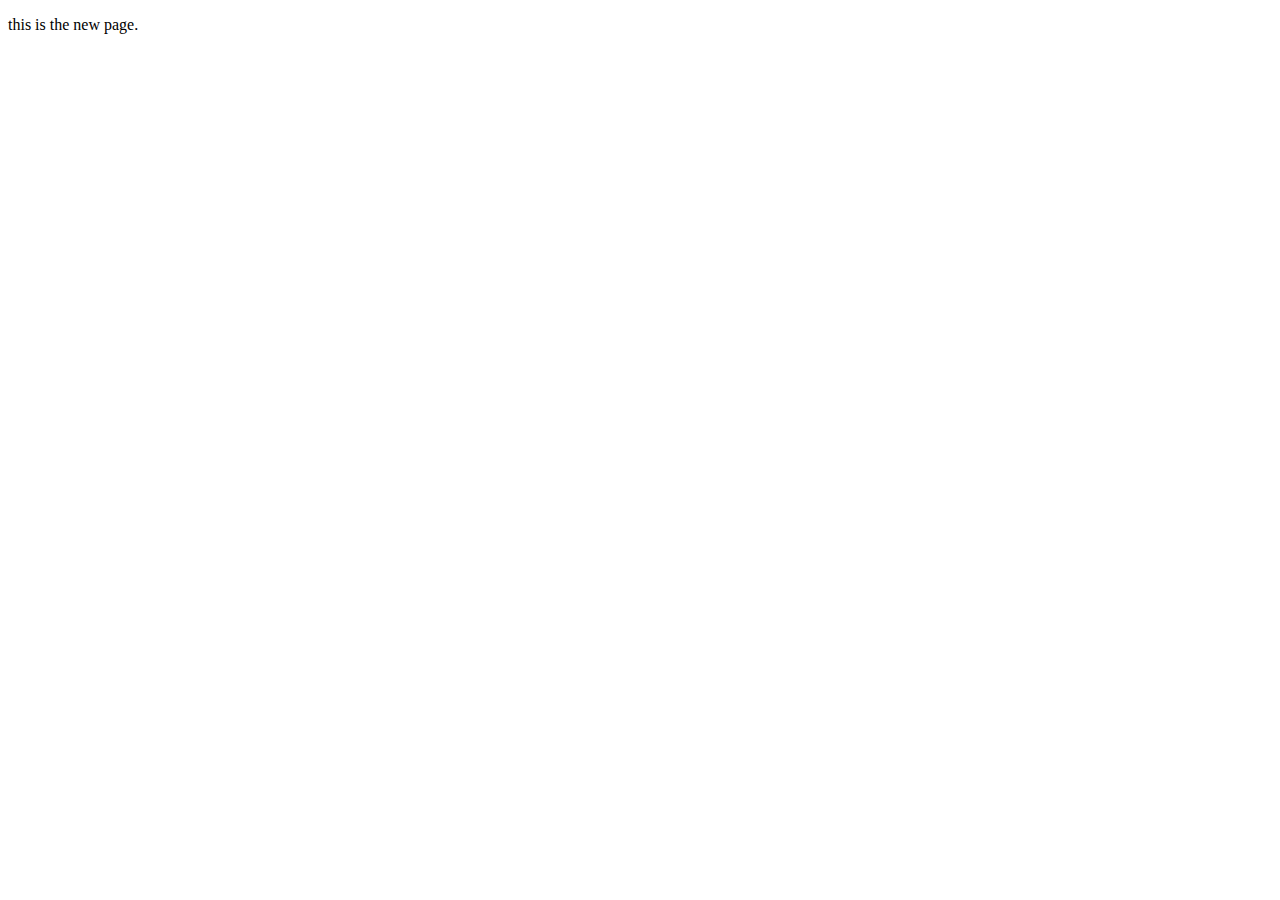
<file: 令人骄傲的国产软件/HTMLFrom/exerciseFrom2.html>
<!DOCTYPE html>
<html lang="en">
<head>
    <meta charset="UTF-8">
    <meta http-equiv="X-UA-Compatible" content="IE=edge">
    <meta name="viewport" content="width=device-width, initial-scale=1.0">
    <title>Document</title>
</head>
<body>
    <p>this is the new page.</p>
</body>
</html>
</file>
<file: example/css/style.css>
*{
	margin: 0px;
	padding:0px;
}
a{
	text-decoration: none;
}
ul{
	list-style-type:none;
}
.left{
	float: left;
}
.right{
	float: right;
}
#top{
	width: 1000px;
	height:80px;
	margin: 0px auto;
	padding:2px;
	/* border:1px solid red; */
}
li3 a,li4 a{
	/* border: 1px solid red; */
	line-height:5px;
}
li3 a span1{
	width:18px;
	height:15px;
	display: inline-block;
	margin: 40px 2px 0px 2px;
	/* border: 1px solid red; */
	background:url(../images/icon_bg.gif) no-repeat 0px 0px;
}
li4 a span2{
	width:16px;
	height:17px;
	display: inline-block;
	margin: 40px 2px 0px 2px;
	/* border: 1px solid red; */
	background:url(../images/icon_bg.gif) no-repeat 0px -30px;
}
#nav{
	height:50px;
	margin:10px 0px 10px 0px;
	/* border: 1px solid red; */
	background-color: black;
}
.nav_box{
	width: 1000px;
	height: 30px;
	margin: 0px auto;
	padding: 10px;
	/* border: 1px solid red; */
}
ul li{
	float: left;
}
li a{
	width:200px;
	height:48px;
	/* border: 1px solid red; */
	margin: 18px;
	text-align: center;
	color: white;
}
li a:hover{
	color: gray;
}
#content{
	width: 1000px;
	height:1100px;
	margin:5px auto;
	/* border: 1px solid red; */
}
.banner{
	position: relative;
	width: 990px;
	height:285px;
	/* border:1px solid red; */
	margin: 5px auto;
}
img{
	float: left;
}
.banner_box{
	width: 235px;
	height: 285px;
	/* padding: 10px; */
	background: #242424;
	float: right;
	color: #FFFFFF;
}
p,span3,span4{
	font-family: "等线";
}
p1{
	line-height: 25px;
}
p span3{
	font-family: "宋体";
	font-weight: bold;
}
p span4{
	font-weight: bold;
}
ol img{
	/* border:1px solid red; */
	margin: 5px;
}
.banner_content2{
	width: 200px;
	height:250px;
	/* border: 1px solid red; */
	margin: 20px;
}
.banner_content1{
	position: absolute;
	top: 50px;
	right: 240px;
	text-align:right;
	width: 320px;
	color: white;
	font-size: 20px;
	height:150px;
	/* border: 1px solid red; */
	margin: 5px;
}
.scroll{
	width: 990px;
	height: 50px;
	margin: 5px auto;
	border: 1px solid gray;
}
.box_left{
	width: 300px;
	height:741px;
	float: left;
	margin: 5px 5px 2px 5px;
	/* border: 1px solid red; */
}
.box_right{
	width: 678px;
	height:741px;
	float: right;
	/* border: 1px solid red; */
	margin: 5px 5px 2px 2px;
	position: relative;
}
.scroll_box{
	width: 150px;
	height:48px;
	border: 1px solid gray;
	text-align: center;
	line-height: 45px;
}
.banner_scroll{
	position: absolute;
	top: 230px;
	bottom: 20px;
	right: 240px;
}
.banner_scroll li a{
	width: 40px;
	height: 20px;
	margin: 10px;
	display: inline-block;
	text-align: center;
	background-color: white;
	color: orange;
	transition: all 0.5s;
}
.banner_scroll li a:hover{
	transition: all 0.5s;
	background-color: orange;
	color: white;
}
.box_left1{
	width: 290px;
	height:240px;
	/* border: 1px solid red; */
	margin: 2px;
	background: url(../images/bg_tw.png);
}
.box_title{
	width: 290px;
	height:35px;
	position: relative;
	/* border: 1px solid red; */
	background: url(../images/module_title.png);
}
.box_title span5{
	width: 13px;
	height:34px;
	position: absolute;
	left:0px;
	top: 0px;
	/* border: 1px solid red; */
	background: url(../images/left.png) no-repeat;
}
.box_title span6{
	width: 16px;
	height:8px;
	position: absolute;
	left:30px;
	top: 35px;
	/* border: 1px solid red; */
	background: url(../images/icon8.gif) no-repeat;
}
.box_title span7{
	width: 11px;
	height: 11px;
	background: url(../images/icon_bg.gif) no-repeat 0px -60px;
	position:absolute;
	top: 10px;
	left: 30px;
}
.box_left1_content{
	width: 270px;
	height: 230px;
	/* border: 1px solid red; */
	margin: 0px auto;
}
.box_left1_content_one{
	width: 135px;
	height: 200px;
	/* border: 1px solid red; */
	float: left;
}
.box_left1_content_one ul{
	margin: 30px 10px 30px 0px;
}
.box_left1_content_one ul li{
	clear: both;
	width: 130px;
	height: 30px;
	margin: 0px 0px 5px 0px;
	background: whitesmoke;
	list-style-type: square;
	list-style-position: inside;
	/* border: 1px solid red; */
}
.box_left1_content_one li a{
	/* display: block; */
	line-height: 30px;
	color: #000000;
	/* border: 1px solid red; */
}
.box_left1_content_two{
	width: 130px;
	height: 200px;
	/* border: 1px solid red; */
	float: left;
}
.box_left1_content_two ul{
	margin: 30px 0px 30px 0px;
}
.box_left1_content_two ul li{
	clear: both;
	width: 130px;
	height: 30px;
	margin: 0px 0px 5px 0px;
	background: whitesmoke;
	list-style-type: square;
	list-style-position: inside;
	/* border: 1px solid red; */
}
.box_left1_content_two li a{
	/* display: block; */
	line-height: 30px;
	color: #000000;
	/* border: 1px solid red; */
}
.box_left2{
	width: 290px;
	height:240px;
	/* border: 1px solid red; */
	margin: 2px;
	background-color: whitesmoke;
}
.box_left2_bar{
	width: 290px;
	height: 30px;
	background: url(../images/title_bg.gif) repeat-x;
	box-shadow: 2px 2px 10px gray;
}
.box_left2_bar p{
	line-height: 30px;
}
.box_left2_bar span22{
	width: 16px;
	height: 16px;
	display: block;
	/* border: 1px solid red; */
	float: left;
	margin: 5px;
	background: url(../images/icon_bg.gif) no-repeat 0px -149px;
}
.box_left2_content{
	width: 270px;
	height: 200px;
	margin: 2px auto;
	/* border: 1px solid red; */
}
.box_left2_content ul li{
	clear: both;
	list-style-type: circle;
	line-height: 40px;
	list-style-position: inside;
}
.box_left3{
	width: 290px;
	height:240px;
	/* border: 1px solid red; */
	margin: 2px;
	background-color: whitesmoke;
}
.box_left3_bar{
	width: 290px;
	height: 30px;
	background: url(../images/title_bg.gif) repeat-x;
	box-shadow: 2px 2px 10px gray;
}
.box_left3_bar p{
	line-height: 30px;
}
.box_left3_bar span23{
	width: 19px;
	height: 15px;
	display: block;
	/* border: 1px solid red; */
	float: left;
	margin: 5px;
	background: url(../images/icon_bg.gif) no-repeat -31px -60px;
}
.box_left3_content{
	width: 280px;
	height: 200px;
	/* border: 1px solid red; */
	margin: 2px auto;
}
.box_left3_content img{
	margin: 50px 5px 20px 30px;
}
#footer{
	height:300px;
	/* border: 1px solid red; */
	background-color: black;
	margin: 10px 0px 0px 0px;
}
.box_right1{
	width: 392px;
	height: 240px;
	/* border: 1px solid red; */
	margin: 5px;
	position: absolute;
	left: 2px;
	top: 2px;
	background-color: whitesmoke;
	float: left;
}
.box_right1_bar{
	width: 392px;
	height: 40px;
	background: url(../images/title_bg.gif) repeat-x;
	background-size: 100%;
	box-shadow: 2px 2px 10px gray;
	position: relative;
}
.box_right1_bar img{
	position: absolute;
	top: 6px;
	left: 20px;
}
.box_right1_bar p1{
	position: absolute;
	left: 25px;
	top: 6px;
	color: #FFFFFF;
}
.box_right1_bar p2{
	position: absolute;
	left: 130px;
	top: 10px;
	color: #000000;
}
.box_right1 .pic{
	width: 150px;
	height: 200px;
	position: relative;
	/* border: 1px solid red; */
	float: left;
}
.box_right1 img[alt*="pic"]{
	position: absolute;
	top: 20px;
	left: 20px;
}
.box_right1 img[alt*="_html"]{
	position: absolute;
	top: 25px;
	left: 30px;
}
.box_right1 .list{
	width: 235px;
	height: 200px;
	/* border: 1px solid red; */
	float: right;
}
.box_right1 .list ul li{
	width: 210px;
	height: 20px;
	list-style-type: disc;
	list-style-position: inside;
	margin-top: 10px;
	/* border: 1px solid red; */
	color: #000000;
}
.box_right1 .list li a{
	color: #000000;
}
.box_right2{
	width: 392px;
	height: 240px;
	/* border: 1px solid red; */
	margin: 5px;
	padding: 0px;
	position: absolute;
	left: 2px;
	top: 250px;
	background-color: whitesmoke;
	float: left;
}
.box_right2_list{
	width: 380px;
	height: 230px;
	margin: 10px auto;
	/* border: 1px solid red; */
}
.box_right2_bar{
	width: 392px;
	height: 30px;
	background: url(../images/title_bg.gif) repeat-x;
	box-shadow: 2px 2px 10px gray;
}
.box_right2_bar span12{
	width: 15px;
	height: 15px;
	display: block;
	/* border: 1px solid red; */
	float: left;
	margin: 10px;
	background: url(../images/icon_bg.gif) no-repeat 0px -180px;
}
.box_right2 ul li{
	float: left;
	margin-right: 10px;
	margin: 10px auto;
	/* border: 1px solid red; */
}
/* .box_right2 li span12,span13,span14,span15{
	margin: 30px 2px 5px 2px;
}
 */.box_right2 li span12{
	width: 80px;
	height: 100px;
	display: block;
	margin: 5px;
	background: url(../images/teacher01.gif);
	/* border: 1px solid red; */
	float: left;
}
.box_right2 li p{
	text-align: center;
}
.box_right2 li span13{
	width: 80px;
	height: 100px;
	display: block;
	margin: 5px;
	background: url(../images/teacher02.gif);
	/* border: 1px solid red; */
	float: left;
}
.box_right2 li span14{
	width: 80px;
	height: 100px;
	display: block;
	margin: 5px;
	background: url(../images/teacher03.gif);
	/* border: 1px solid red; */
	float: left;
}
.box_right2 li span15{
	width: 80px;
	height: 100px;
	display: block;
	margin: 5px;
	background: url(../images/teacher04.gif);
	/* border: 1px solid red; */
	float: left;
}
.box_right2 p{
	line-height: 35px;
}
.box_right3{
	width: 260px;
	height: 400px;
	/* border: 1px solid red; */
	margin: 5px;
	background: url(../images/bg_tw.png);
	float: right;
}
.box_ad{
	width: 260px;
	height: 80px;
	/* border: 1px solid red; */
	background: url(../images/pic04.gif) no-repeat;
	background-size: 100%;
	position: absolute;
	top: 415px;
	right: 5px;
}
.box_right3_content{
	width: 245px;
	height:390px;
	/* border: 1px solid red; */
	margin:5px auto;
}
p6{
	display: inline-block;
	/* border: 1px solid red; */
	margin: 20px 10px 10px 20px;
}
.box_right3_content li{
	position: relative;
	width: 240px;
	height: 50px;
	/* display: block; */
	text-align: left;
	margin: 5px auto;
	border: 1px solid gray;
	border-radius: 5px;
	background: #FFFFFF;
	color: black;
}
.box_right3_content li a1,a2,a3,a4,a5{
	position: absolute;
	width: 169px;
	height:30px;
	text-align: center;
	margin: 10px auto;
	line-height: 30px;
	text-align: left;
	display: block;
	color: #000000;
	top: 0px;
	/* border: 1px solid red; */
}
.box_right3_content li a1{
	border-left: 5px solid royalblue;
}
.box_right3_content li a2{
	border-left: 5px solid limegreen;
}
.box_right3_content li a3{
	border-left: 5px solid deeppink;
}
.box_right3_content li a4{
	border-left: 5px solid purple;
}
.box_right3_content li a5{
	border-left: 5px solid orange;
}
.box_right3_content li span7{
	position: absolute;
	right: 8px;
	top: 13px;
	width: 28px;
	height: 24px;
	display: block;
	/* border: 1px solid red; */
	background:url(../images/icon_bg.gif) no-repeat 0px -206px;
}
.box_right3_content li span8{
	position: absolute;
	right:8px;
	top: 13px;
	width:28px;
	height:29px;
	display: block;
	/* border: 1px solid red; */
	background:url(../images/icon_bg.gif) no-repeat 0px -240px;
}
.box_right3_content li span9{
	position: absolute;
	right: 8px;
	top: 13px;
	width: 28px;
	height: 24px;
	display: block;
	/* border: 1px solid red; */
	background:url(../images/icon_bg.gif) no-repeat 0px -250px;
}
.box_right3_content li span10{
	position: absolute;
	right: 8px;
	top: 13px;
	width: 29px;
	height: 29px;
	display: block;
	/* border: 1px solid red; */
	background:url(../images/icon_bg.gif) no-repeat -30px 0px;
}
.box_right3_content li span11{
	position: absolute;
	right: 8px;
	top: 13px;
	width: 29px;
	height: 28px;
	display: block;
	/* border: 1px solid red; */
	background:url(../images/icon_bg.gif) no-repeat -30px -30px;
}
.box_right4{
	width: 665px;
	height: 225px;
	/* border: 1px solid red; */
	position: absolute;
	left: 2px;
	top: 500px;
	margin: 5px;
	background-color: whitesmoke;	
}
.box_right4_bar{
	width: 665px;
	height: 30px;
	background: url(../images/title_bg.gif) repeat-x;
	box-shadow: 2px 2px 10px gray;
}
.box_right4_bar span13{
	width: 20px;
	height: 16px;
	display: block;
	/* border: 1px solid red; */
	float: left;
	margin: 5px;
	background: url(../images/icon_bg.gif) no-repeat -29px -88px;
}
.box_right4_bar p{
	line-height: 35px;
}
.box_right4_list{
	width: 600px;
	height: 200px;
	margin: 2px auto;
	/* border: 1px solid red; */
}
.box_right4 ul li{
	float: left;
	margin: 30px auto;
	/* border: 1px solid red; */
}
.box_right4 li span16{
	width: 74px;
	height: 96px;
	display: block;
	/* border: 1px solid red; */
	background: url(../images/book01.gif);
	margin: 10px;
}
.box_right4 li span17{
	width: 74px;
	height: 96px;
	display: block;
	/* border: 1px solid red; */
	background: url(../images/book02.gif);
	margin: 5px;
}
.box_right4 li span18{
	width: 74px;
	height: 96px;
	display: block;
	/* border: 1px solid red; */
	background: url(../images/book03.gif);
	margin: 5px;
}
.box_right4 li span19{
	width: 74px;
	height: 96px;
	display: block;
	/* border: 1px solid red; */
	background: url(../images/book04.gif);
	margin: 5px;
}
.box_right4 li span20{
	width: 74px;
	height: 96px;
	display: block;
	/* border: 1px solid red; */
	background: url(../images/book01.gif);
	margin: 5px;
}
.box_right4 li span21{
	width: 74px;
	height: 96px;
	display: block;
	/* border: 1px solid red; */
	background: url(../images/book02.gif);
	margin: 5px;
}
.footer_content{
	width: 600px;
	height: 60px;
	/* border: 1px solid red; */
	margin: 50px auto;
	/* display: inline; */
}
#footer p{
	width: 700px;
	margin: 0px auto;
	text-align: center;
	color: #FFFFFF;
}
.footer_content li img{
	margin: 5px;
}
</file>
<file: flex-box-site/css/style.css>
*{
	margin: 0px;
	padding: 0px;
	font-family: "Times new Roman",sans-serif;
}
body{
	display: flex;
	justify-content: center;
	align-items: center;
	background-color: gray;
}
#container{
	width: 1280px;
	display: flex;
	justify-content: center;
	align-items: center;
	flex-wrap: wrap;
	position: relative;
	padding: 30px;
}
#container .card{
	height: 300px;
	max-width: 350px;
	background-color: #fff;
	margin: 30px 10px;
	padding: 20px 15px;
	border-radius: 4px;
	position: relative;
	display: flex;
	flex-direction: column;
	box-shadow: 0px 5px 20px rgba(0, 0, 0, 0.5);
	transition: 0.3s ease-in-out;
}
#container .card:hover{
	height: 400px;
}
#container .card .imagesBox{
	width: 305px;
	height: 305px;
	border-radius: 4px;
	box-shadow: 0px 5px 20px rgba(0, 0, 0, 0.5);
	position: relative;
	z-index: 1;
	left: 20px;
	top: -50px;
}
#container .card .imagesBox img{
	border-radius: 4px;
	margin: 2.5px;
	max-width: 100%;
}
#container .card .content{
	position: relative;
	visibility: hidden;
	text-align: center;
	margin-top: -140px;
	padding: 10px 15px;
	opacity: 0;
	transition: 0.3s ease-in-out;
	color: #111;
}
#container .card:hover .content{
	visibility: visible;
	margin-top: -40px;
	opacity: 1;
	transition-delay: 0.3 ease-in-out;
}
</file>
<file: postion-site2/css/style.css>
*{
	margin: 0px;
	padding: 0px;
	font-family:"SF Pro Display";
}
body{
	background: darkgray;
}
#container{
	width: 500px;
	height: 500px;
	border-radius: 4px;
	background: #fff;
	box-shadow: 0px 2px 10px rgba(0, 0, 0, 0.5);
	text-align: center;
	text-transform: uppercase;
	position: absolute;
	top: 50%;
	left: 50%;
	transform: translate(-50%,-50%);
	transition: all 0.3s;
}
#container:hover{
	box-shadow: 0px 10px 20px rgba(0, 0, 0, 0.5);
	transition: all 0.3s;
}
#container h1{
	font-weight: bold;
	margin: 40px auto;
}
#container input[type="text"],input[type="password"],input[type="submit"]{
	font-size: 20px;
}
#container input[type="text"],input[type="password"]{
	width: 340px;
	height: 50px;
	border-radius: 50px;
	outline: none;
	background-color: none;
	border: 3px solid black;
	margin: 20px auto;
	text-align: center;
	transition: all 0.3s;
}
#container input[type="text"]:hover,input[type="password"]:hover{
	border: 3px solid gray;
	transition: all 0.3s;
}
#container input[type="text"]:focus,input[type="password"]:focus{
	width: 400px;
	border: 3px solid dodgerblue;
	transition: all 0.3s;
}
#container input[type="submit"]{
	width: 160px;
	height: 50px;
	border-radius: 50px;
	background-color: #fff;
	outline: none;
	cursor: pointer;
	border: 3px solid dodgerblue;
	margin: 20px auto;
	transition: all 0.3s;
}
#container input[type="submit"]:hover{
	color: white;
	background-color: dodgerblue;
	transition: all 0.3s;
}
#container input[type="submit"]:active{
	border: 3px solid darkblue;
	background-color: darkblue;
	transition: all 0.3s;
}
</file>
<file: the first day(flex-box)/css/style.css>
*{
  margin:0px;
  padding:0px;
  font-family:"等线";
  background:yellowgreen;
}
.stage{
  width:300px;
  background:white;
  box-shadow:2px 2px 20px gray;
  text-align:center;
  border-radius:5px;
  padding:40px;
  position:absolute;
  top:50%;
  left:50%;
  transform:translate(-50%,-50%);
}
.stage h1{
  font-weight:bold;
  background:white;
}
.stage input[type = "text"],.stage input[type = "password"]{
  border:0;
  width:200px;
  border:1px solid gray;
  border-radius:50px;
  font-size:15px;
  text-align:center;
  background:white;
  padding:14px 10px;
  display:block;
  transition:all 0.5s;
  outline:none;
  margin:20px auto;
}
.stage input[type = "text"]:focus,.stage input[type = "password"]:focus{
  width:280px;
  border:1px solid lightgreen;
  transition:all 0.5s;
}
.stage input[type = "submit"]{
  width:150px;
  height:50px;
  font-size:15px;
  border:1px solid gray;
  border-radius:50px;
  outline:none;
  background:white;
  cursor:pointer;
  transition:all 0.5s;
}
.stage input[type = "submit"]:hover{
  outline:none;
  background:lightgreen;
  border-color:lightgreen;
  font-size:15px;
  color:white;
}
.stage input[type = "submit"]:active{
  outline:none;
  background:green;
  border-color:green;
  font-size:15px;
  color:white;
}
</file>
<file: 令人骄傲的国产软件/css/style.css>
*{
    margin: 0px;
    padding:0px;
}
a{
    text-decoration: none;
}
.top_display{
    width:650px;
    height: 40px;
    margin: 0px auto;
    /* border: 1px solid red; */
    transition: all 0.5s;
}
ul li{
    list-style-type: none;
    margin:30px;
    display: inline-block;
    /* border: 1px solid red; */
    margin-top: 10px;
    transition: all 0.5s;
}
li a{
    width:100px;
    height:30px;
    padding: 10px;
    /* border: 1px solid red; */
    margin: 0px auto;
    font-family: "等线";
    color: white;
    transition: all 0.5s;
}
li a:hover{
    color: chartreuse;
    border-radius: 10px;
    border:none;
    background-color: darkgray;
    transition: all 0.5s;
}
li a:active{
    color: rgb(105, 202, 8);
    background-color: rgb(107, 105, 105);
    transition: all 0.5s;
}
#top{
    width: 100%;
    height:50px;
    /* border: 1px solid rgba(0, 0, 0, 0.219); */
    position: fixed;
    box-shadow: 2px 2px 20px black;
    /* border-radius: 0px 0px 10px 10px; */
    background-color: rgba(0, 0, 0, 0.808);
    margin: 0px auto;
}
#banner{
    height:350px;
    /* border:1px solid red; */
    /* background-color: gray; */
    background-image: url(../img/BK\ \(2\).jpg);
    background-size: 100%;
    padding: 10px;
    margin: 0px auto;
}
.display1{
    width:500px;
    height:200px;
    /* border: 1px solid red; */
    margin: 50px auto;
    padding:20px;
}
.display1 svg{
    /* border: 1px solid red; */
    float: left;
}
.display2{
    float: right;
    width:250px;
    height:190px;
    padding: 10px;
    /* border: 1px solid red; */
}
p1,p2,p3,p4,p5{
    color: white;
    text-shadow:3px 3px 10px black;
}
p1{
    font-family: "等线";
    /* font-weight: bold; */
    font-size: 40px;
}
p2{
    font-family: "等线";
    font-weight: bolder;
    font-size: 25px;
}
p3,p4,p5{
    font-family: "Corbel";
    font-style: italic;
    font-size: 25px;
}
#content{
    height:1200px;
    /* border: 1px solid red; */
    padding: 20px;
    background-color: rgb(216, 214, 214);
    box-shadow: 5px 5px 30px black;
}
.box{
    width:490px;
    height:300px;
    margin:20px 20px 20px 30px;
    /* margin:0px auto; */
    padding:10px;
    border-radius: 10px;
    float: left;
    background-color: white;
    box-shadow:0.5px 0.5px 20px gray;
    transition: all 0.5s;
}
.box:hover{
    background-color: chartreuse;
    /* box-shadow:2px 2px 10px darkgray; */
    transition: all 0.5s;
    color: white;
}
.title{
    height:100px;
    /* border: 1px solid red; */
    padding:10px;
    text-align: center;
}
.inside{
    width:470px;
    height: 280px;
    margin:0px auto;
    padding:10px;
    /* border: 1px solid red; */
}
.inside svg{
    float: left;
    margin:50px 5px 50px 5px;
    /* border: 1px solid red; */
    transition: all 0.5s;
}
.box .inside svg path:hover{
    transition: all 0.5s;
    fill: white;
    /* border: 1px solid red; */
}
h1{
    font-size: 50px;
}
p6{
    font-size: 30px;
}
.text{
    width:300px;
    height:130px;
    /* border: 1px solid red; */
    padding: 5px;
    margin: 50px 5px 2px 5px;
    float: right;
}
#footer{
    height:500px;
    padding: 30px;
    box-shadow:2px 2px 20px black;
    background: black;
}
center input{
    float: right;
    /* border: 1px solid red; */
}
center input{
    width: 100px;
    height: 50px;
    border: 2px solid black;
    border-radius: 30px;
    margin: 2px;
    padding: 10px;
    cursor: pointer;
    background: white;
    transition: all 0.5s;
}
center input:hover{
    background: black;
    border:1px solid white;
    color: chartreuse;
    transition: all 0.5s;
}
.guize_html {
	position:fixed;
	top:15%;
	left:50%;
	margin-top:-80px;
	margin-left:-300px;
	width:660px;
	height:660px;
    /* border: 1px solid red; */
	border-radius:4px;
	background-color:#fff;
	color:#000;
	text-align:center;
	font-size:14px
}
.guize_html p {
	padding:0 10px;
	text-align:left;
	text-indent:2em
}
.guize_html .text_inside{
    position: absolute;
    top: 30px;
    width: 650px;
    height:500px;
    margin: 0px auto;
    /* border: 1px solid red; */
    padding: 5px;
}
.btn {
	display:block;
	margin:550px auto;
	width:240px;
	height:40px;
	border-radius:4px;
	background-color:#ff6434;
	color:#fff;
	text-align:center;
	line-height:40px;
	cursor:pointer;
    transition: all 0.5s;
}
.btn:hover{
	background-color:#d13506;
	color:#fff;
    transition: all 0.5s;
}
.overfloat {
	position:fixed;
	line-height:25px;
	top:0;
	left:0;
	z-index:9;
	display:none;
	width:100%;
	height:100%;
	background-color:rgba(1,1,1,.5);
}
#main_content{
    width: 1170px;
    height:1100px;
    /* border: 1px solid red; */
    margin: 0px auto;
}
#Return a svg{
    width: 50px;
    height: 50px;
    position: fixed;
    bottom: 20px;
    right: 50px;
    /* border: 1px solid black; */
    border-radius: 100%;
    background-color: white;
    color: black;
    box-shadow: 2px 2px 10px black;
    transition: all 0.5s;
}
#Return a svg:hover{
    background-color: chartreuse;
    color: white;
    transition: all 0.5s;
}
#Return a svg:active{
    background-color: rgb(98, 194, 3);
    color: gray;
    transition: all 0.5s;
}
</file>
<file: 令人骄傲的国产软件/HTMLFrom/style.css>
*{
    margin:0px;
    padding:0px;
    border: 0px;
    font-family: 'Tohoma';
}
.top_display{
    width:650px;
    height: 40px;
    margin: 0px auto;
    /* border: 1px solid red; */
    transition: all 0.5s;
}
a{
    text-decoration: none;
}
ul li{
    list-style-type: none;
    margin:30px;
    display: inline-block;
    /* border: 1px solid red; */
    margin-top: 10px;
    transition: all 0.5s;
}
li a{
    width:100px;
    height:30px;
    padding: 10px;
    /* border: 1px solid red; */
    margin: 0px auto;
    font-family: "等线";
    color: white;
    transition: all 0.5s;
}
li a:hover{
    color: chartreuse;
    border-radius: 10px;
    border:none;
    background-color: darkgray;
    transition: all 0.5s;
}
li a:active{
    color: rgb(105, 202, 8);
    background-color: rgb(107, 105, 105);
    transition: all 0.5s;
}
#top{
    width: 100%;
    height:50px;
    position:fixed;
    top: 0px;
    /* border: 1px solid black; */
    background-color: rgba(0, 0, 0, 0.808);
    box-shadow: 2px 2px 20px black;
    margin: 0px auto;
}
input,select,textarea{
    outline:none;
}
.title{
    display:inline-block;
    text-align: right;
    width:100px;
    /* border: 1px solid red; */
}
body{
    background-image: url(CityFooters.jpg);
    background-size: 100% auto;
    transition: all 0.5s;
}
#container{
    width: 500px;
    margin:50px auto;
    padding:50px;
    background-color: rgba(255, 255, 255, 0.856);
    box-shadow: 2px 2px 10px skyblue;
    border-radius: 2%;
    /* border: 1px solid black; */
}
#select_box{
    width:300px;
    height:52px;
    /* border:1px solid gray; */
    border-radius:10px;
    line-height:30px;
    padding: 15px;
    margin:30px auto;
    box-shadow: 2px 2px 8px gray;
    background-color: rgb(243, 240, 240);
    transition:all 0.5s;
}
#select_box:hover{
    /* border:3px solid skyblue; */
    background-color: white;
    box-shadow:2px 2px 8px skyblue;
    transition: all 0.5s;
}
#select_box:active{
    border:1px solid rgb(0, 152, 179);
    background-color: white;
    transition: all 0.5s;
}
.text_area{
    width:300px;
    height:100px;
    border-radius: 10px;
    box-shadow:2px 2px 8px gray;
    background-color: rgb(243, 240, 240);
    /* border: 1px solid gray; */
    transition: all 0.5s;
}
.text_area:hover{
    /* border: 3px solid skyblue; */
    background-color: white;
    box-shadow:2px 2px 8px skyblue;
    transition: all 0.5s;
}
.input_box{
    width:300px;
    height:20px;
    /* border: 1px solid gray; */
    background-color: rgb(243, 240, 240);
    border-radius:10px;
    box-shadow: 2px 2px 8px gray;
    padding:20px;
    margin:30px auto;
    font-style:italic;
    transition:all 0.5s;
}
.input_box:active{
    border: 3px solid skyblue;
    transition: all 0.5s;
    background-color: white;
    box-shadow:2px 2px 8px skyblue;
    color: skyblue;
}
.input_box:hover{
    /* border: 3px solid skyblue; */
    transition: all 0.5s;
    background-color: white;
    box-shadow:2px 2px 8px skyblue;
    color: skyblue;
}
.input_box:visited{
    /* border: 3px solid skyblue; */
    transition: all 0.5s;
    background-color: rgb(243, 240, 240);
    box-shadow:2px 2px 8px skyblue;
    color: skyblue;
}
.inside_box p{
    margin:50px auto;   
}
.btn{
    width:100px;
    height:50px;
    border-radius: 10px;
    font-size:16px;
    /* border:1px solid gray; */
    background: white;
    margin:10px auto;
    padding:10px;
    transition:all 0.5s;
}
.btn:hover{
    background: rgb(79, 205, 255);
    color:white;
    box-shadow:2px 2px 8px skyblue;
    transition: all 0.5s;
}
.btn:active{
    background: rgb(86, 174, 209);;
    color:rgba(204, 203, 203);
    box-shadow:2px 2px 8px skyblue;
    transition: all 0.5s;
}
</file>
